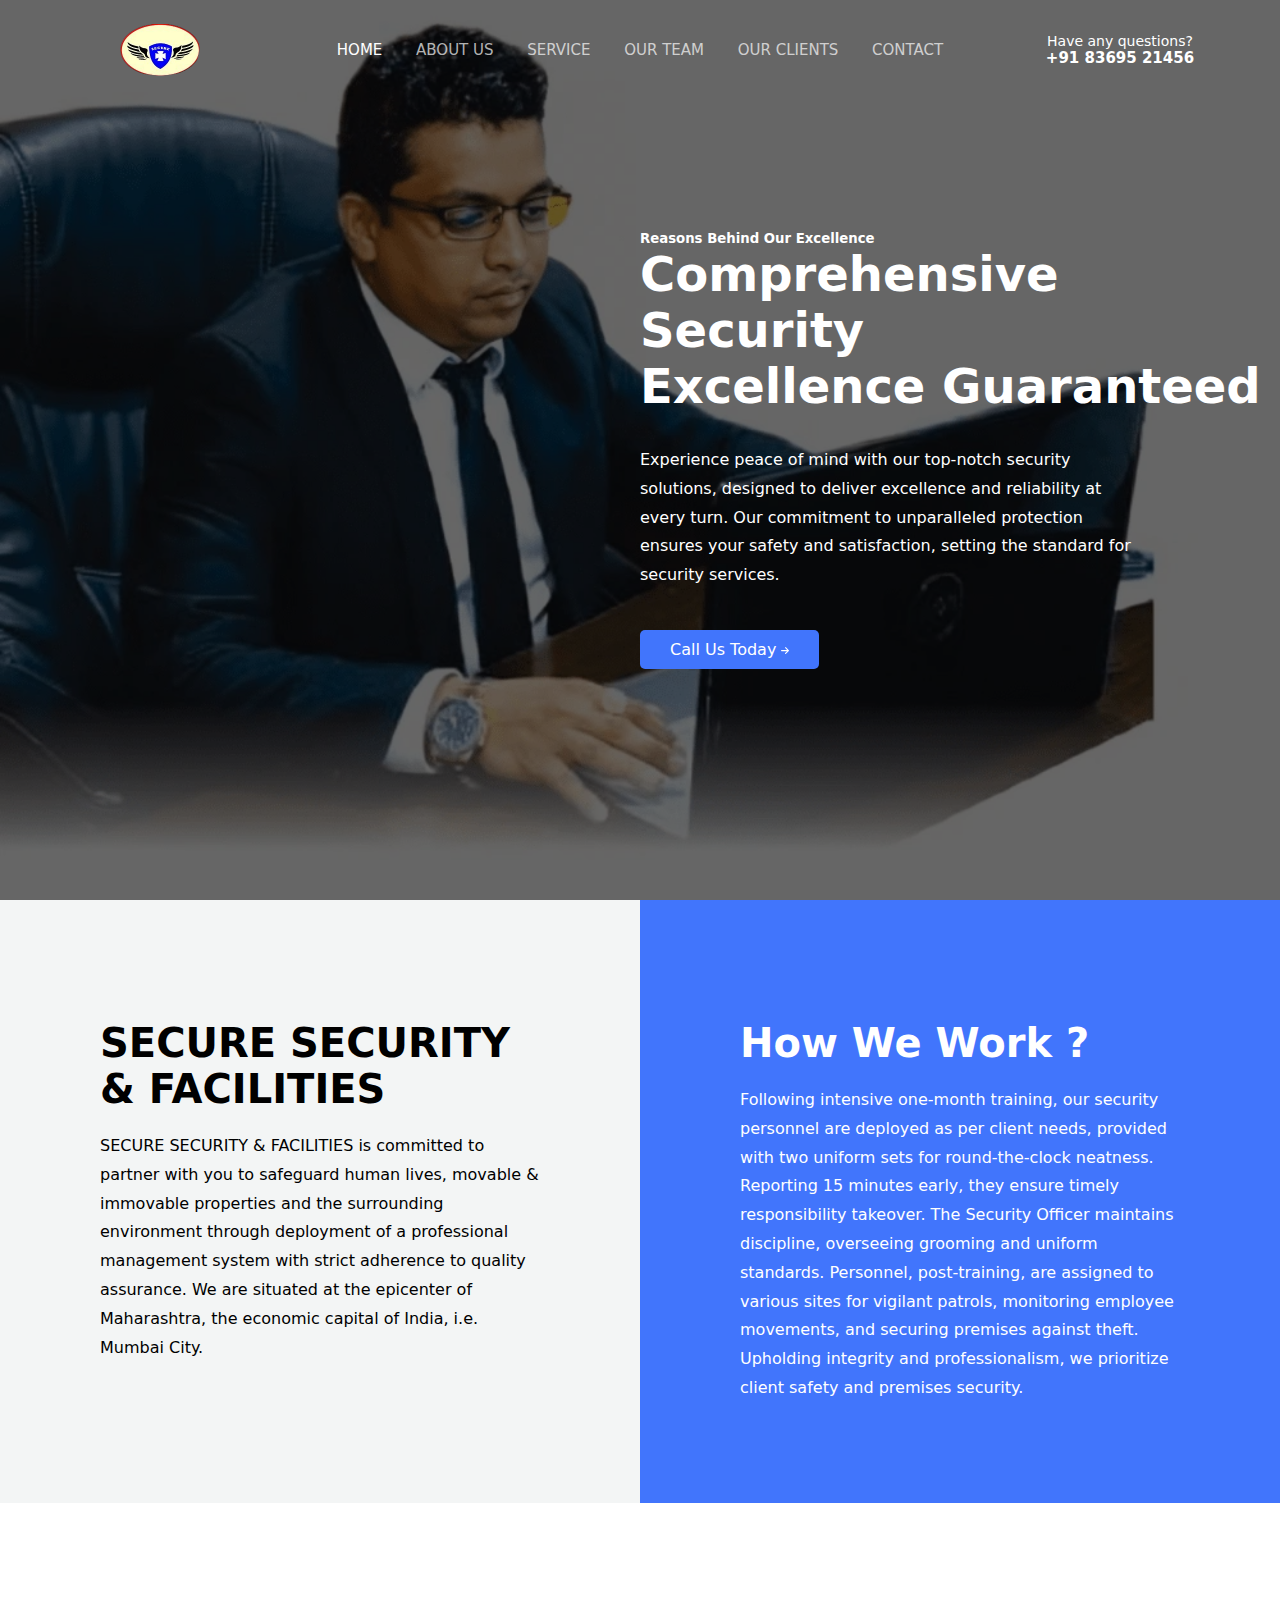
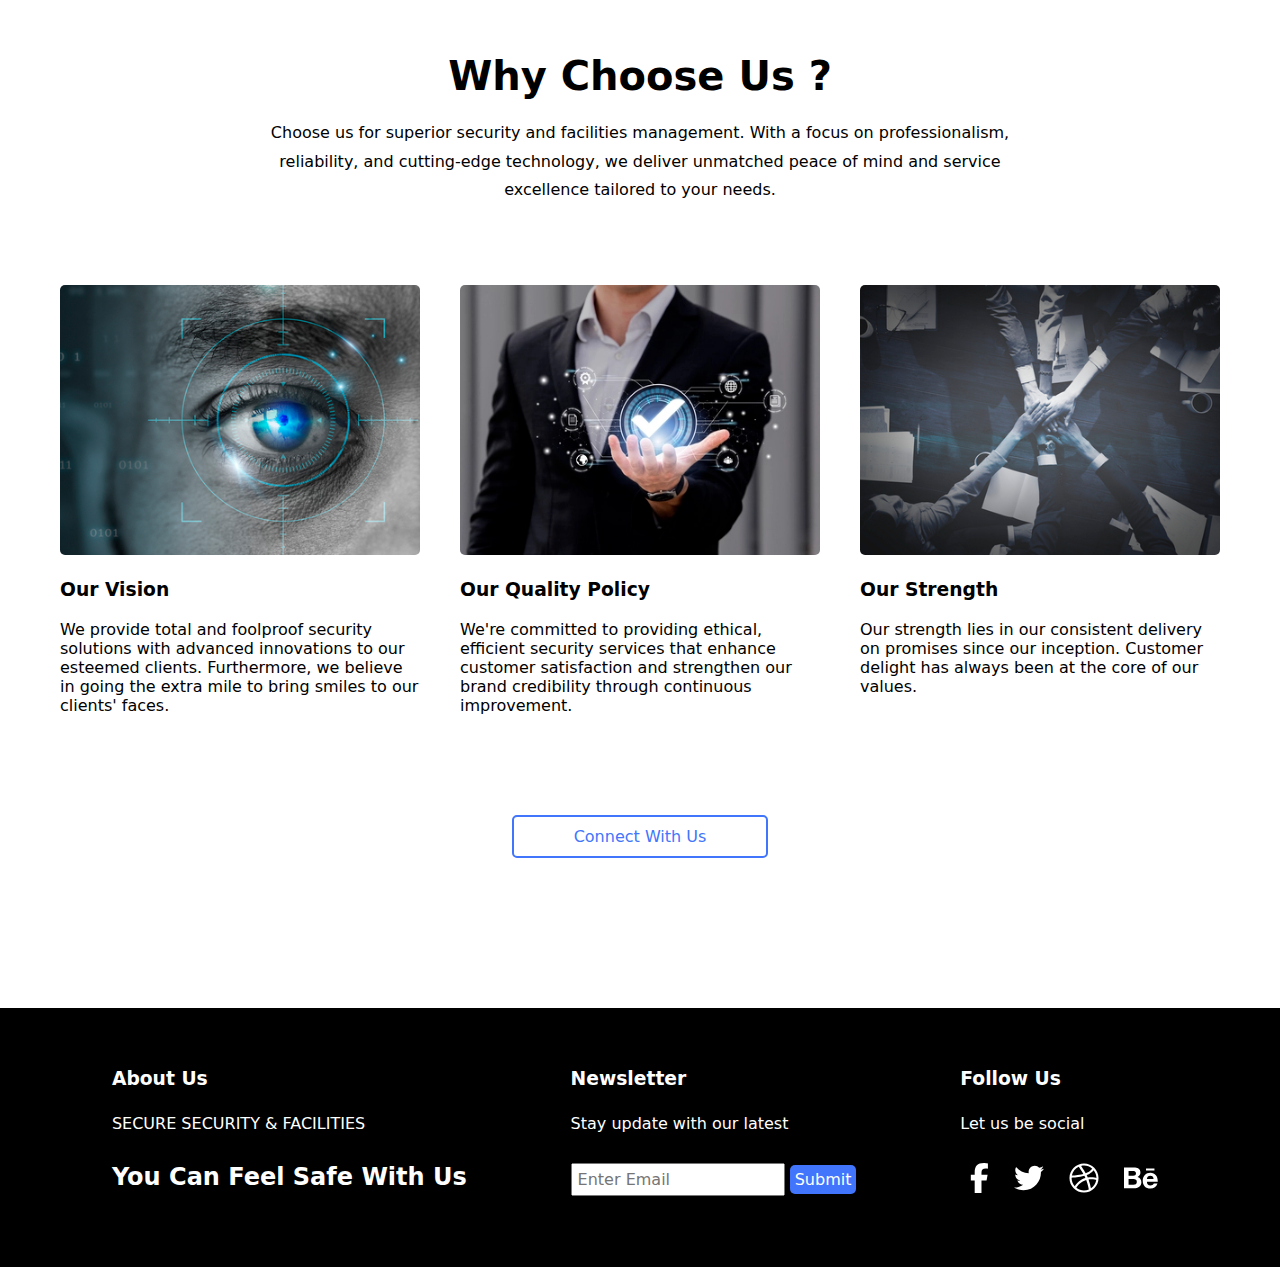
<file: index.html>
<!DOCTYPE html>
<html lang="en">

<head>
    <meta charset="UTF-8">
    <meta name="viewport" content="width=device-width, initial-scale=1.0">
    <title>Secure Security</title>
    <link rel="stylesheet" href="./css/main.css">
    <link rel="shortcut icon" href="./images/logo.png" type="image/x-icon">
</head>

<body>
    <header id="home-hero">
        <div class="dark-bg">

            <div id="navbar" class="mobile-hidden">
                <div>
                    <a class="my-flex" href="#">
                        <img class="logo" src="./images/logo.png" alt="Logo">
                    </a>
                </div>
                <div class="my-flex navigator">
                    <a href="./index.html" class="active">home</a>
                    <a href="./pages/aboutus.html">about us</a>
                    <a href="./pages/service.html">service</a>
                    <a href="./pages/team.html">our team</a>
                    <a href="./pages/clients.html">our clients</a>
                    <a href="./pages/contact.html">contact</a>
                </div>
                <div class="my-flex smblock-1">
                    Have any questions?
                    <a href="tel:8369521456">+91 83695 21456</a>
                </div>
            </div>

            <div class="pc-tab-hidden" id="menu">
                <div class="mob-grid-1">
<div>
<a href="#">
    <img src="./images/logo.png" alt="">
</a>
</div>
<div>
    <svg onclick="showmenu()" xmlns="http://www.w3.org/2000/svg" viewBox="0 0 448 512"><!--!Font Awesome Free 6.5.1 by @fontawesome - https://fontawesome.com License - https://fontawesome.com/license/free Copyright 2024 Fonticons, Inc.--><path d="M0 96C0 78.3 14.3 64 32 64H416c17.7 0 32 14.3 32 32s-14.3 32-32 32H32C14.3 128 0 113.7 0 96zM0 256c0-17.7 14.3-32 32-32H416c17.7 0 32 14.3 32 32s-14.3 32-32 32H32c-17.7 0-32-14.3-32-32zM448 416c0 17.7-14.3 32-32 32H32c-17.7 0-32-14.3-32-32s14.3-32 32-32H416c17.7 0 32 14.3 32 32z"/></svg>
</div>

                </div>
                <div>
<div class="hidden-navbar">
    <a href="./index.html" class="active">home</a>
    <a href="./pages/aboutus.html">about us</a>
    <a href="./pages/service.html">service</a>
    <a href="./pages/team.html">our team</a>
    <a href="./pages/clients.html">our clients</a>
    <a href="./pages/contact.html">contact</a>
                    <div class="my-flex smblock-1">
                        Have any questions?
                        <a href="tel:8369521456">+91 83695 21456</a>
                    </div>
</div>
                </div>
            </div>

            <div class="container-header">
                <div>

                </div>
                <div>
                    <h5>
                        Reasons Behind Our Excellence
                    </h5>
                    <h1>
                        Comprehensive Security<br>Excellence Guaranteed
                    </h1>
                    <p>
                        Experience peace of mind with our top-notch security solutions, designed to deliver excellence
                        and reliability at every turn. Our commitment to unparalleled protection ensures your safety and
                        satisfaction, setting the standard for security services. </p>
                    <a href="tel:8369521456">
                        Call Us Today <svg xmlns="http://www.w3.org/2000/svg"
                            viewBox="0 0 448 512"><!--!Font Awesome Free 6.5.1 by @fontawesome - https://fontawesome.com License - https://fontawesome.com/license/free Copyright 2024 Fonticons, Inc.-->
                            <path
                                d="M438.6 278.6c12.5-12.5 12.5-32.8 0-45.3l-160-160c-12.5-12.5-32.8-12.5-45.3 0s-12.5 32.8 0 45.3L338.8 224 32 224c-17.7 0-32 14.3-32 32s14.3 32 32 32l306.7 0L233.4 393.4c-12.5 12.5-12.5 32.8 0 45.3s32.8 12.5 45.3 0l160-160z" />
                        </svg>
                    </a>
                </div>
            </div>

        </div>
    </header>

    <main>
        <div class="block-2">
            <div class="colored-1">
                <h2>
                    SECURE SECURITY & FACILITIES
                </h2>
                <p>
                    SECURE SECURITY & FACILITIES is committed to partner with you to safeguard human lives, movable &
                    immovable properties and the surrounding environment through deployment of a professional management
                    system with strict adherence to quality assurance. We are situated at the epicenter of Maharashtra,
                    the economic capital of India, i.e. Mumbai City.
                </p>

            </div>
            <div class="colored-2">
                <h2>
                    How We Work ?
                </h2>
                <p>
                    Following intensive one-month training, our security personnel are deployed as per client needs,
                    provided with two uniform sets for round-the-clock neatness. Reporting 15 minutes early, they ensure
                    timely responsibility takeover. The Security Officer maintains discipline, overseeing grooming and
                    uniform standards. Personnel, post-training, are assigned to various sites for vigilant patrols,
                    monitoring employee movements, and securing premises against theft. Upholding integrity and
                    professionalism, we prioritize client safety and premises security.
                </p>
            </div>
        </div>


        <section class="block-3">
            <h2>
                Why Choose Us ?
            </h2>
            <p>
                Choose us for superior security and facilities management. With a focus on professionalism, reliability, and cutting-edge technology, we deliver unmatched peace of mind and service excellence tailored to your needs.
            </p>
            <div class="box-1">
                <div>
                    <img src="./images/home/OUR VISION.webp" alt="">
                    <h3>
                        Our Vision
                    </h3>
                    <p>
                        We provide total and foolproof security solutions with advanced innovations to our esteemed clients. Furthermore, we believe in going the extra mile to bring smiles to our clients' faces.
                    </p>
                </div>
                <div>
                    <img src="./images/home/OUR QUALITY POLICY.webp" alt="">
                    <h3>
                        Our Quality Policy
                    </h3>
                    <p>
                        We're committed to providing ethical, efficient security services that enhance customer satisfaction and strengthen our brand credibility through continuous improvement.
                    </p>
                </div>
                <div>
                    <img src="./images/home/OUR STRENGTH.webp" alt="">
                    <h3>
                        Our Strength
                    </h3>
                    <p>
                        Our strength lies in our consistent delivery on promises since our inception. Customer delight has always been at the core of our values.
                    </p>
                </div>
            </div>
            <a class="pri-btn" href="#">Connect With Us</a>
        </section>
    </main>
    <footer>
        <div class="footer-1">
            <div>
                <h3>
                    About Us
                </h3>
                <p>
                    SECURE SECURITY & FACILITIES
                </p>
                <h2>
                     You Can Feel Safe With Us
                </h2>
                
            </div>
            <div>
                <h3>Newsletter</h3>
                <p>
                    Stay update with our latest
                </p>
                <form action="./php/newsletter.php"  method="post">
                    <input type="text" placeholder="Enter Email" name="email">
                    <button class="yellow-btn">
                        Submit
                    </button>
                </form>
            </div>
            <div>
                <h3>
                    Follow Us
                </h3>
                <p>
                    Let us be social
                </p>
                <div class="link-blocks">
                    <a href="#"><svg xmlns="http://www.w3.org/2000/svg" viewBox="0 0 320 512"><!--!Font Awesome Free 6.5.1 by @fontawesome - https://fontawesome.com License - https://fontawesome.com/license/free Copyright 2024 Fonticons, Inc.--><path d="M80 299.3V512H196V299.3h86.5l18-97.8H196V166.9c0-51.7 20.3-71.5 72.7-71.5c16.3 0 29.4 .4 37 1.2V7.9C291.4 4 256.4 0 236.2 0C129.3 0 80 50.5 80 159.4v42.1H14v97.8H80z"/></svg></a>
                    <a href="#"><svg xmlns="http://www.w3.org/2000/svg" viewBox="0 0 512 512"><!--!Font Awesome Free 6.5.1 by @fontawesome - https://fontawesome.com License - https://fontawesome.com/license/free Copyright 2024 Fonticons, Inc.--><path d="M459.4 151.7c.3 4.5 .3 9.1 .3 13.6 0 138.7-105.6 298.6-298.6 298.6-59.5 0-114.7-17.2-161.1-47.1 8.4 1 16.6 1.3 25.3 1.3 49.1 0 94.2-16.6 130.3-44.8-46.1-1-84.8-31.2-98.1-72.8 6.5 1 13 1.6 19.8 1.6 9.4 0 18.8-1.3 27.6-3.6-48.1-9.7-84.1-52-84.1-103v-1.3c14 7.8 30.2 12.7 47.4 13.3-28.3-18.8-46.8-51-46.8-87.4 0-19.5 5.2-37.4 14.3-53 51.7 63.7 129.3 105.3 216.4 109.8-1.6-7.8-2.6-15.9-2.6-24 0-57.8 46.8-104.9 104.9-104.9 30.2 0 57.5 12.7 76.7 33.1 23.7-4.5 46.5-13.3 66.6-25.3-7.8 24.4-24.4 44.8-46.1 57.8 21.1-2.3 41.6-8.1 60.4-16.2-14.3 20.8-32.2 39.3-52.6 54.3z"/></svg></a>
                    <a href="#"><svg xmlns="http://www.w3.org/2000/svg" viewBox="0 0 512 512"><!--!Font Awesome Free 6.5.1 by @fontawesome - https://fontawesome.com License - https://fontawesome.com/license/free Copyright 2024 Fonticons, Inc.--><path d="M256 8C119.3 8 8 119.3 8 256s111.3 248 248 248 248-111.3 248-248S392.7 8 256 8zm164 114.4c29.5 36 47.4 82 47.8 132-7-1.5-77-15.7-147.5-6.8-5.8-14-11.2-26.4-18.6-41.6 78.3-32 113.8-77.5 118.3-83.5zM396.4 97.9c-3.8 5.4-35.7 48.3-111 76.5-34.7-63.8-73.2-116.2-79-124 67.2-16.2 138 1.3 190.1 47.5zm-230.5-33.3c5.6 7.7 43.4 60.1 78.5 122.5-99.1 26.3-186.4 25.9-195.8 25.8C62.4 147.2 106.7 92.6 165.9 64.6zM44.2 256.3c0-2.2 0-4.3 .1-6.5 9.3 .2 111.9 1.5 217.7-30.1 6.1 11.9 11.9 23.9 17.2 35.9-76.6 21.6-146.2 83.5-180.5 142.3C64.8 360.4 44.2 310.7 44.2 256.3zm81.8 167.1c22.1-45.2 82.2-103.6 167.6-132.8 29.7 77.3 42 142.1 45.2 160.6-68.1 29-150 21.1-212.8-27.9zm248.4 8.5c-2.2-12.9-13.4-74.9-41.2-151 66.4-10.6 124.7 6.8 131.9 9.1-9.4 58.9-43.3 109.8-90.8 142z"/></svg></a>
                    <a href="#"><svg xmlns="http://www.w3.org/2000/svg" viewBox="0 0 576 512"><!--!Font Awesome Free 6.5.1 by @fontawesome - https://fontawesome.com License - https://fontawesome.com/license/free Copyright 2024 Fonticons, Inc.--><path d="M232 237.2c31.8-15.2 48.4-38.2 48.4-74 0-70.6-52.6-87.8-113.3-87.8H0v354.4h171.8c64.4 0 124.9-30.9 124.9-102.9 0-44.5-21.1-77.4-64.7-89.7zM77.9 135.9H151c28.1 0 53.4 7.9 53.4 40.5 0 30.1-19.7 42.2-47.5 42.2h-79v-82.7zm83.3 233.7H77.9V272h84.9c34.3 0 56 14.3 56 50.6 0 35.8-25.9 47-57.6 47zm358.5-240.7H376V94h143.7v34.9zM576 305.2c0-75.9-44.4-139.2-124.9-139.2-78.2 0-131.3 58.8-131.3 135.8 0 79.9 50.3 134.7 131.3 134.7 61.3 0 101-27.6 120.1-86.3H509c-6.7 21.9-34.3 33.5-55.7 33.5-41.3 0-63-24.2-63-65.3h185.1c.3-4.2 .6-8.7 .6-13.2zM390.4 274c2.3-33.7 24.7-54.8 58.5-54.8 35.4 0 53.2 20.8 56.2 54.8H390.4z"/></svg></a>
                </div>
            </div>
        </div>
            </footer>




            <script src="./js/main.js"></script>
</body>

</html>
</file>
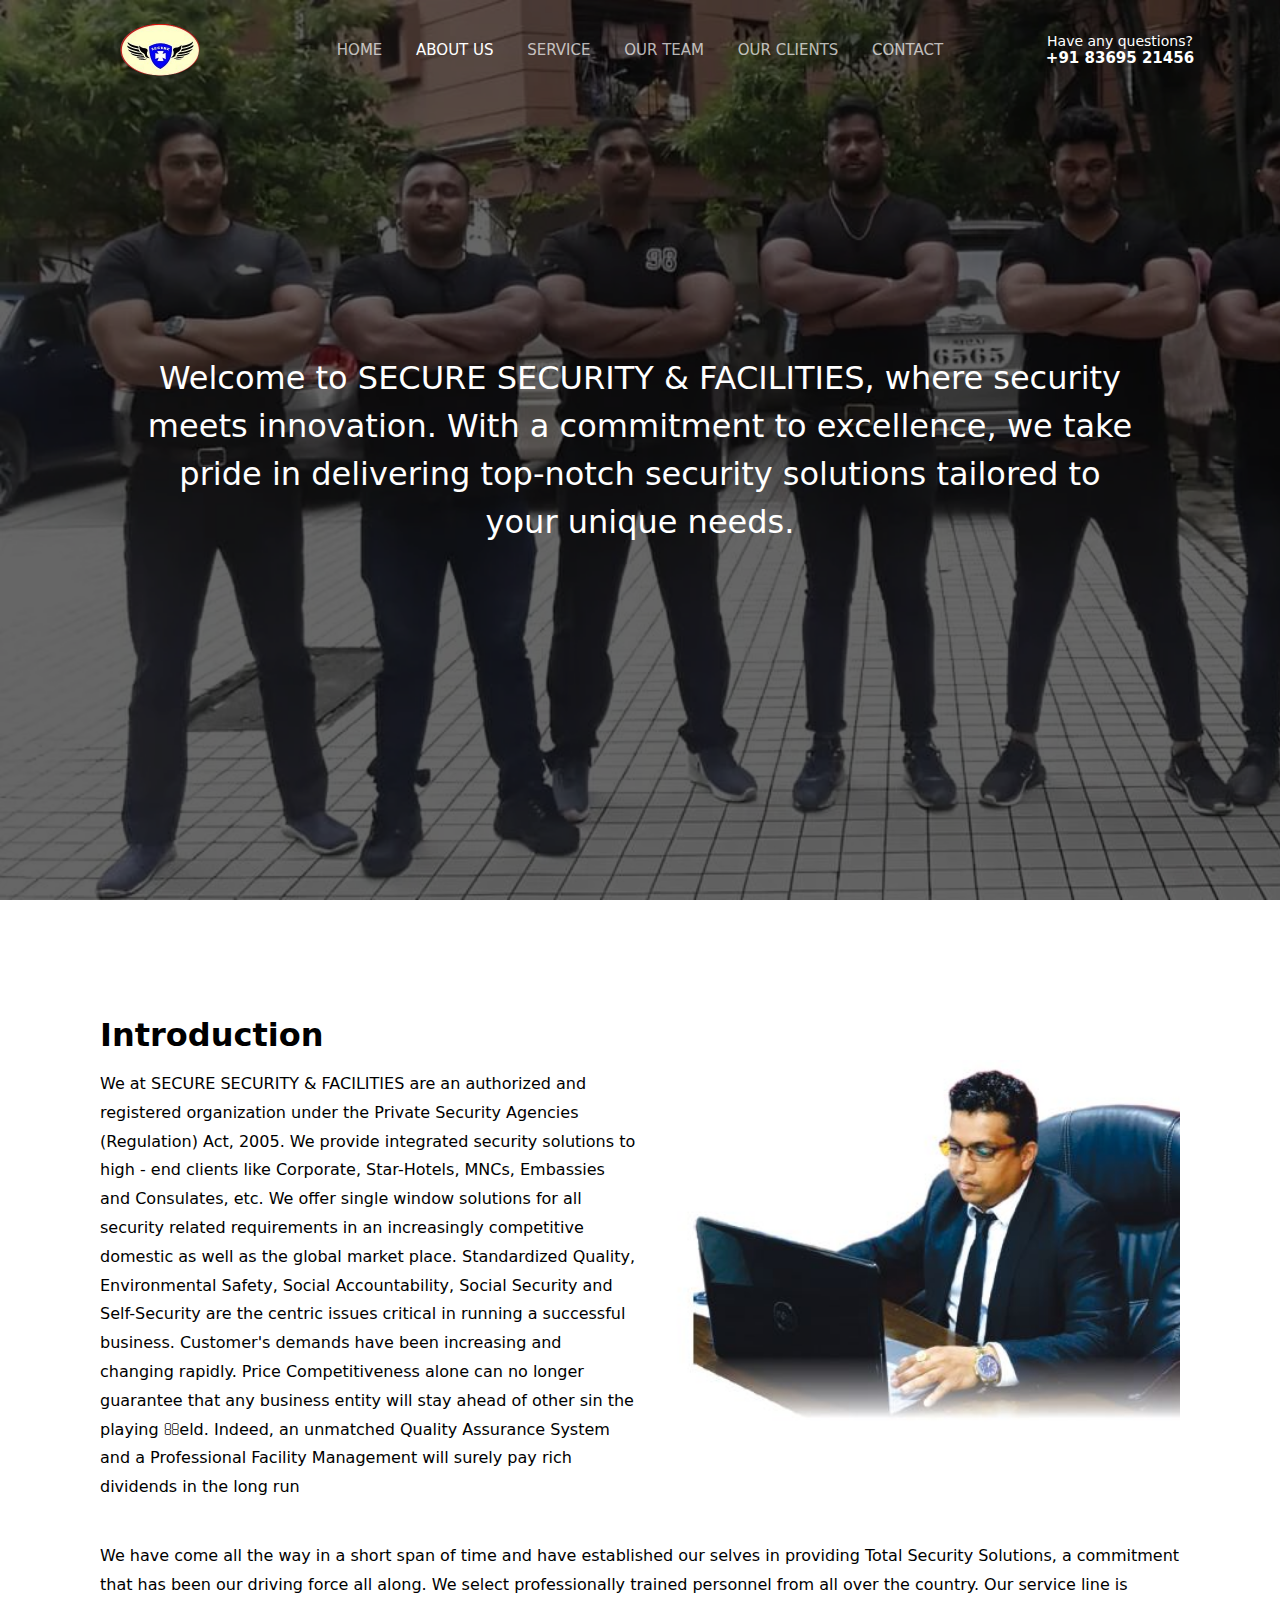
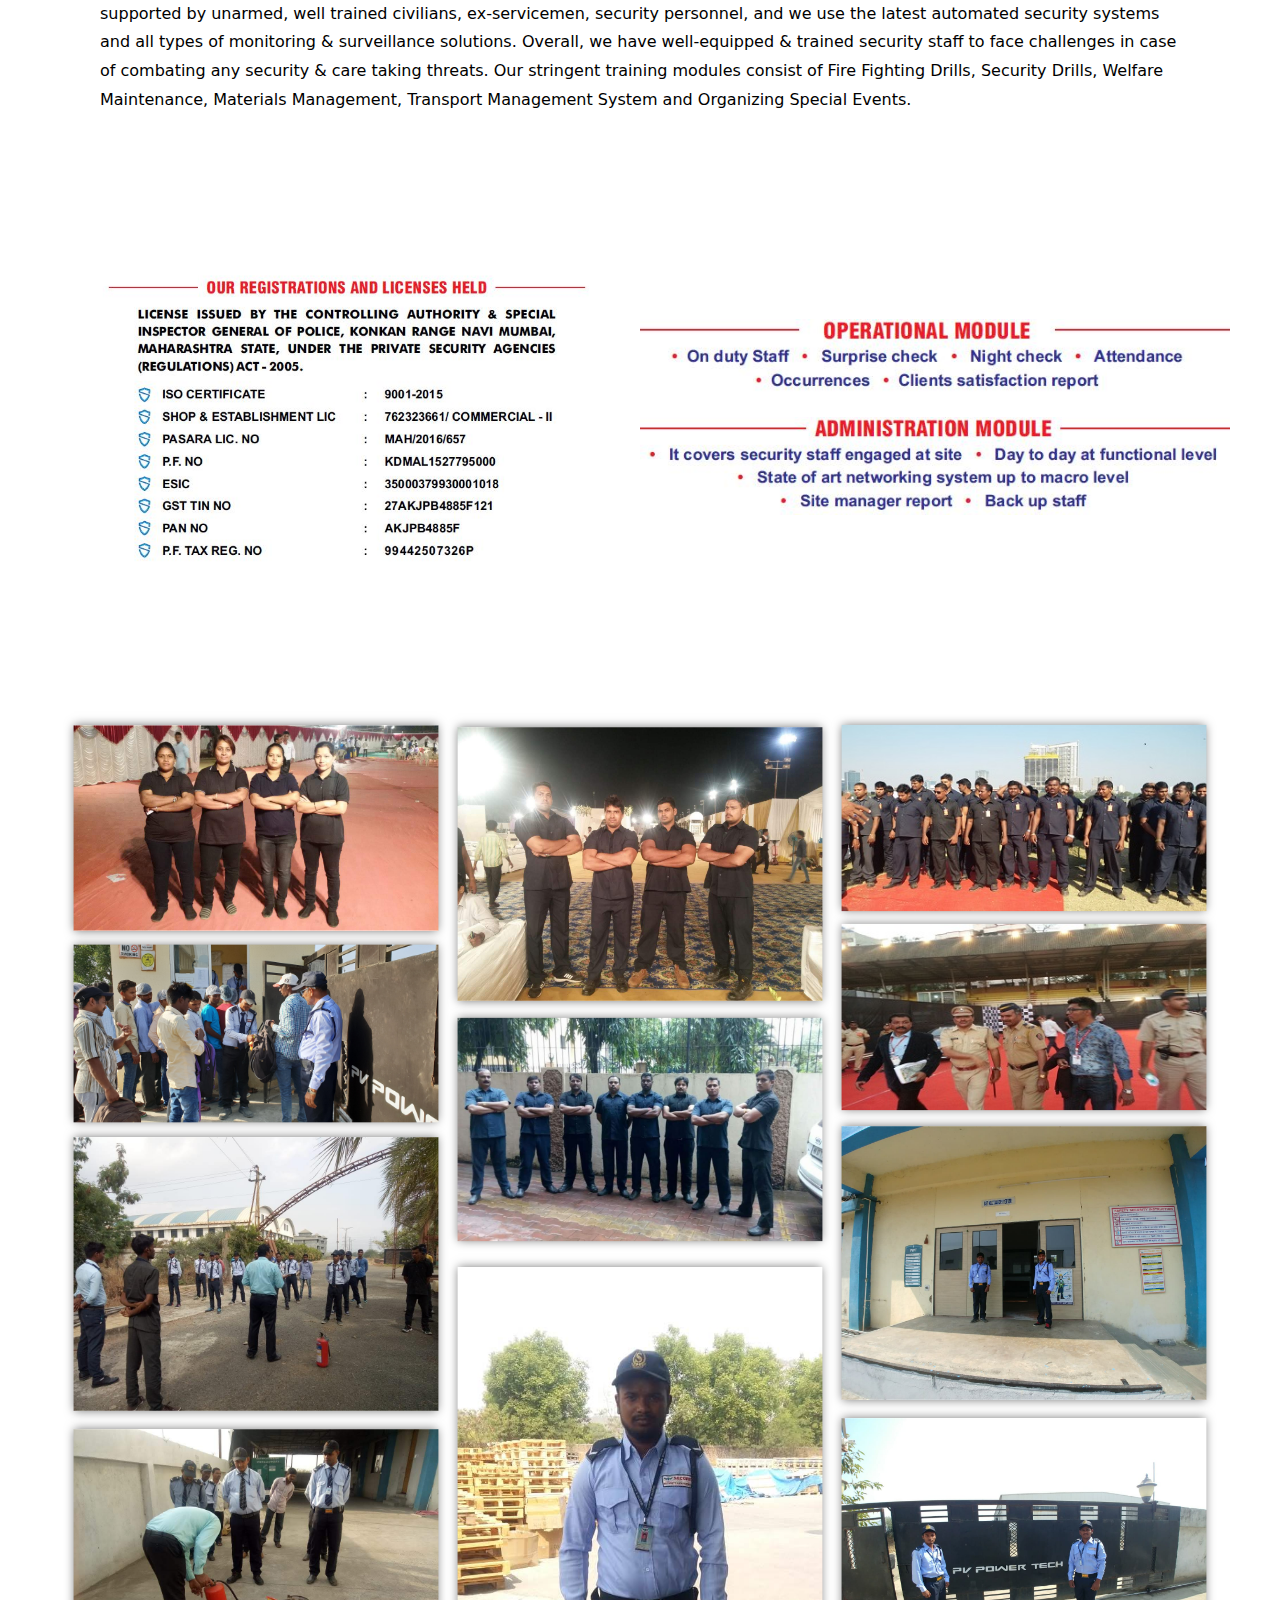
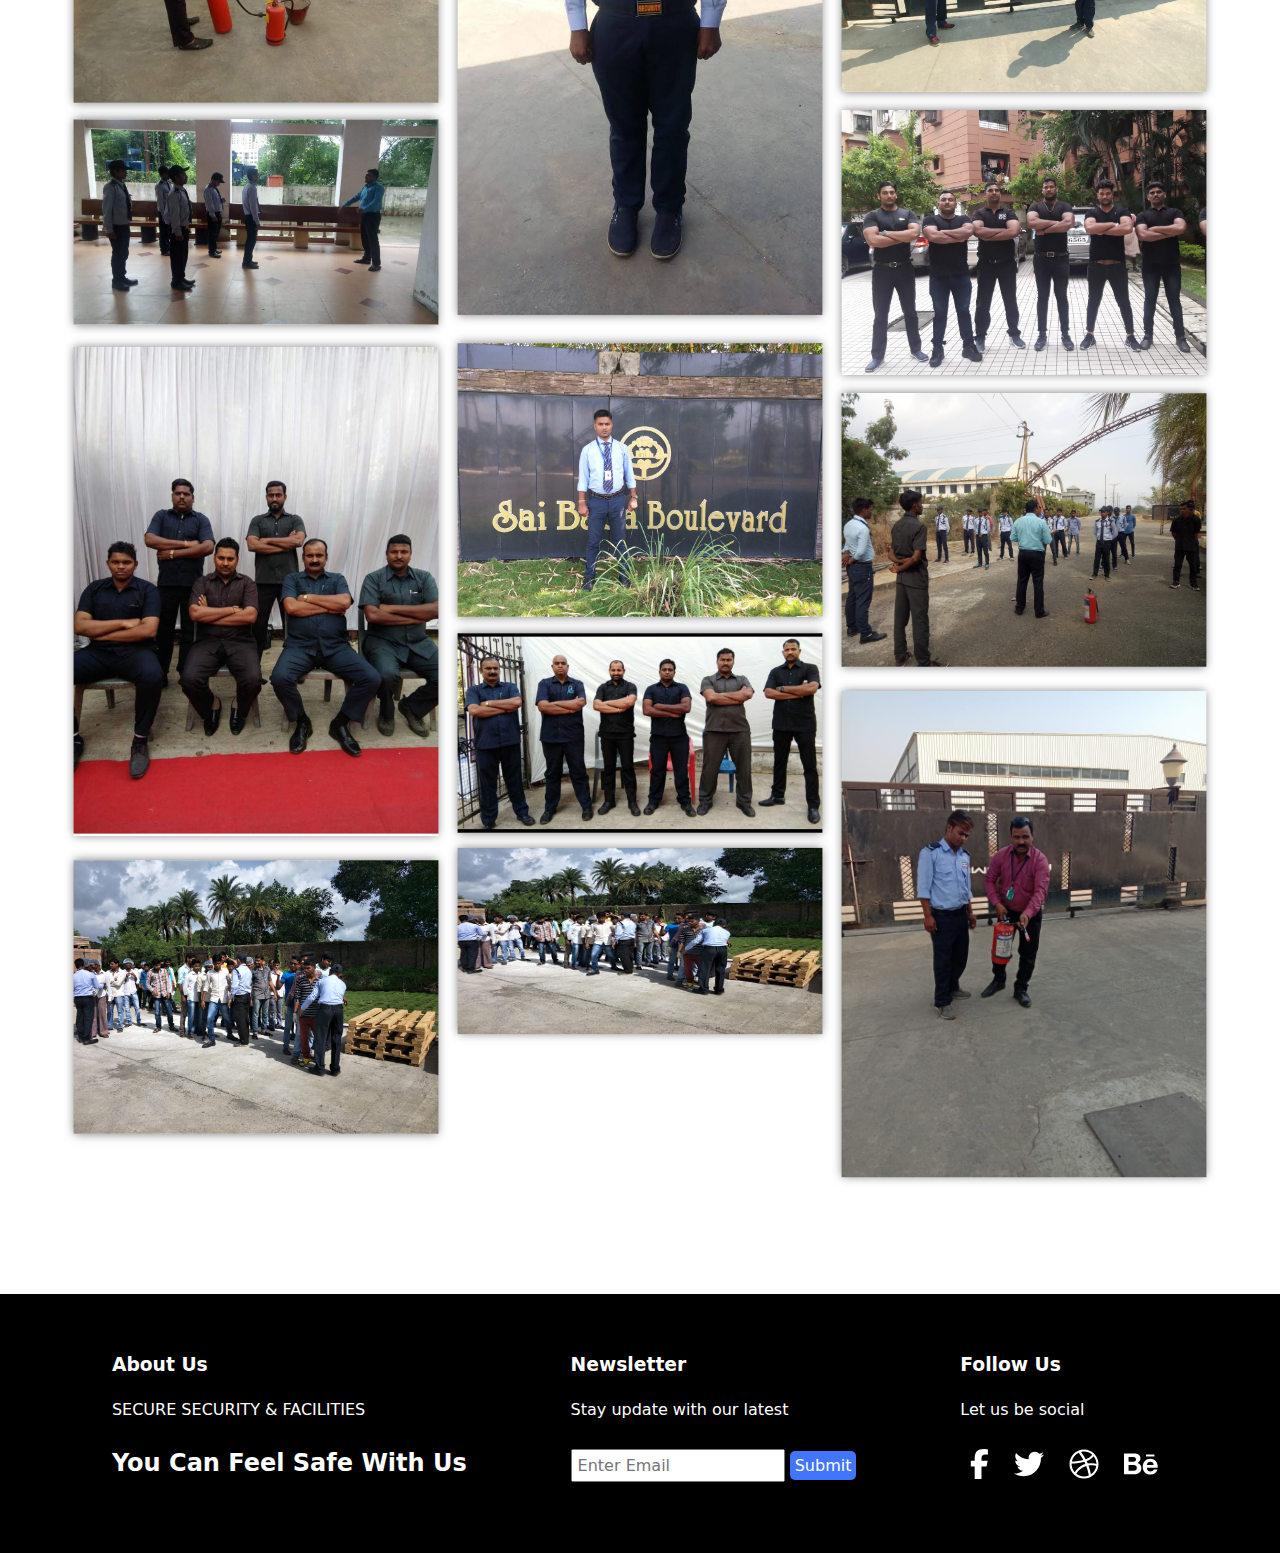
<file: pages/aboutus.html>
<!DOCTYPE html>
<html lang="en">

<head>
    <meta charset="UTF-8">
    <meta name="viewport" content="width=device-width, initial-scale=1.0">
    <title>Secure Security</title>
    <link rel="stylesheet" href="../css/main.css">
    <link rel="shortcut icon" href="../images/logo.png" type="image/x-icon">
</head>

<body>
    <header id="about-hero">
        <div class="dark-bg">

            <div id="navbar" class="mobile-hidden">
                <div>
                    <a class="my-flex" href="../index.html">
                        <img class="logo" src="../images/logo.png" alt="Logo">
                    </a>
                </div>
                <div class="my-flex navigator">
                    <a href="../index.html">home</a>
                    <a href="../pages/aboutus.html" class="active">about us</a>
                    <a href="../pages/service.html">service</a>
                    <a href="../pages/team.html">our team</a>
                    <a href="../pages/clients.html">our clients</a>
                    <a href="../pages/contact.html">contact</a>
                </div>
                <div class="my-flex smblock-1">
                    Have any questions?
                    <a href="tel:8369521456">+91 83695 21456</a>
                </div>
            </div>

            <div class="pc-tab-hidden" id="menu">
                <div class="mob-grid-1">
                    <div>
                        <a href="#">
                            <img src="../images/logo.png" alt="">
                        </a>
                    </div>
                    <div>
                        <svg onclick="showmenu()" xmlns="http://www.w3.org/2000/svg"
                            viewBox="0 0 448 512"><!--!Font Awesome Free 6.5.1 by @fontawesome - https://fontawesome.com License - https://fontawesome.com/license/free Copyright 2024 Fonticons, Inc.-->
                            <path
                                d="M0 96C0 78.3 14.3 64 32 64H416c17.7 0 32 14.3 32 32s-14.3 32-32 32H32C14.3 128 0 113.7 0 96zM0 256c0-17.7 14.3-32 32-32H416c17.7 0 32 14.3 32 32s-14.3 32-32 32H32c-17.7 0-32-14.3-32-32zM448 416c0 17.7-14.3 32-32 32H32c-17.7 0-32-14.3-32-32s14.3-32 32-32H416c17.7 0 32 14.3 32 32z" />
                        </svg>
                    </div>

                </div>
                <div>
                    <div class="hidden-navbar">
                        <a href="../index.html">home</a>
                        <a href="../pages/aboutus.html" class="active">about us</a>
                        <a href="../pages/service.html">service</a>
                        <a href="../pages/team.html">our team</a>
                        <a href="../pages/clients.html">our clients</a>
                        <a href="../pages/contact.html">contact</a>
                        <div class="my-flex smblock-1">
                            Have any questions?
                            <a href="tel:8369521456">+91 83695 21456</a>
                        </div>
                    </div>
                </div>
            </div>

            <div class="container-header">
                <div>

                </div>
                <div>
                    <h2>
                        Welcome to SECURE SECURITY & FACILITIES, where security meets innovation. With a commitment to
                        excellence, we take pride in delivering top-notch security solutions tailored to your unique
                        needs.
                    </h2>
                </div>
            </div>

        </div>
    </header>


    <main>

        <div class="block-about">
            <div>
                <h2>
                    Introduction
                </h2>
                <p>
                    We at SECURE SECURITY & FACILITIES are an authorized and registered organization under the Private
                    Security Agencies (Regulation) Act, 2005. We provide integrated security solutions to high - end
                    clients like Corporate, Star-Hotels, MNCs, Embassies and Consulates, etc. We offer single window
                    solutions for all security related requirements in an increasingly competitive domestic as well as
                    the global market place.
                    Standardized Quality, Environmental Safety, Social Accountability, Social Security and Self-Security
                    are the centric issues critical in running a successful business.
                    Customer's demands have been increasing and changing rapidly. Price Competitiveness alone can no
                    longer guarantee that any business entity will stay ahead of other sin the playing eld. Indeed, an
                    unmatched Quality Assurance System and a Professional Facility Management will surely pay rich
                    dividends in the long run
                </p>
            </div>

            <div>
                <img src="../images/about/director.jpg" alt="">
            </div>
        </div>




        <div class="mega-p">
            <p>
                We have come all the way in a short span of time and have established our selves in providing Total
                Security Solutions, a commitment that has been our driving force all along.
                We select professionally trained personnel from all over the country. Our service line is supported by
                unarmed, well trained civilians, ex-servicemen, security personnel, and we use the latest automated
                security systems and all types of monitoring & surveillance solutions.
                Overall, we have well-equipped & trained security staff to face challenges in case of combating any
                security & care taking threats.
                Our stringent training modules consist of Fire Fighting Drills, Security Drills, Welfare Maintenance,
                Materials Management, Transport Management System and Organizing Special Events.
            </p>

        </div>

        <div class="full-img">
            <img src="../images/about/full-info-about.jpg" alt="">
            <div>

                <img src="../images/about/full-info-2.jpg" alt="">
                <img src="../images/about/full-info-3.jpg" alt="">
            </div>
        </div>



        <div class="gallery">
            <div class="gallery-1">
                <img src="../images/about/gallery/img1.jpg" alt="">
                <img src="../images/about/gallery/img2.jpg" alt="">
                <img src="../images/about/gallery/img3.jpg" alt="">
                <img src="../images/about/gallery/img4.jpg" alt="">
                <img src="../images/about/gallery/img5.jpg" alt="">
                <img src="../images/about/gallery/img6.jpg" alt="">
                <img src="../images/about/gallery/img19.jpeg" alt="">
            </div>
            <div class="gallery-2">
                <img src="../images/about/gallery/img7.jpg" alt="">
                <img src="../images/about/gallery/img8.jpg" alt="">
                <img src="../images/about/gallery/img9.jpg" alt="">
                <img src="../images/about/gallery/img10.jpg" alt="">
                <img src="../images/about/gallery/img11.jpg" alt="">
                <img src="../images/about/gallery/img12.jpg" alt="">
            </div>
            <div class="gallery-3">
                <img src="../images/about/gallery/img13.jpg" alt="">
                <img src="../images/about/gallery/img14.jpg" alt="">
                <img src="../images/about/gallery/img15.jpeg" alt="">
                <img src="../images/about/gallery/img16.jpeg" alt="">
                <img src="../images/about/gallery/img17.jpeg" alt="">
                <img src="../images/about/gallery/img18.jpeg" alt="">
                <img src="../images/about/gallery/img20.jpeg" alt="">
            </div>
        </div>
    </main>


    <footer>
        <div class="footer-1">
            <div>
                <h3>
                    About Us
                </h3>
                <p>
                    SECURE SECURITY & FACILITIES
                </p>
                <h2>
                    You Can Feel Safe With Us
                </h2>

            </div>
            <div>
                <h3>Newsletter</h3>
                <p>
                    Stay update with our latest
                </p>
                <form action="../php/newsletter.php"  method="post">
                    <input type="text" placeholder="Enter Email" name="email">
                    <button class="yellow-btn">
                        Submit
                    </button>
                </form>
            </div>
            <div>
                <h3>
                    Follow Us
                </h3>
                <p>
                    Let us be social
                </p>
                <div class="link-blocks">
                    <a href="#"><svg xmlns="http://www.w3.org/2000/svg"
                            viewBox="0 0 320 512"><!--!Font Awesome Free 6.5.1 by @fontawesome - https://fontawesome.com License - https://fontawesome.com/license/free Copyright 2024 Fonticons, Inc.-->
                            <path
                                d="M80 299.3V512H196V299.3h86.5l18-97.8H196V166.9c0-51.7 20.3-71.5 72.7-71.5c16.3 0 29.4 .4 37 1.2V7.9C291.4 4 256.4 0 236.2 0C129.3 0 80 50.5 80 159.4v42.1H14v97.8H80z" />
                        </svg></a>
                    <a href="#"><svg xmlns="http://www.w3.org/2000/svg"
                            viewBox="0 0 512 512"><!--!Font Awesome Free 6.5.1 by @fontawesome - https://fontawesome.com License - https://fontawesome.com/license/free Copyright 2024 Fonticons, Inc.-->
                            <path
                                d="M459.4 151.7c.3 4.5 .3 9.1 .3 13.6 0 138.7-105.6 298.6-298.6 298.6-59.5 0-114.7-17.2-161.1-47.1 8.4 1 16.6 1.3 25.3 1.3 49.1 0 94.2-16.6 130.3-44.8-46.1-1-84.8-31.2-98.1-72.8 6.5 1 13 1.6 19.8 1.6 9.4 0 18.8-1.3 27.6-3.6-48.1-9.7-84.1-52-84.1-103v-1.3c14 7.8 30.2 12.7 47.4 13.3-28.3-18.8-46.8-51-46.8-87.4 0-19.5 5.2-37.4 14.3-53 51.7 63.7 129.3 105.3 216.4 109.8-1.6-7.8-2.6-15.9-2.6-24 0-57.8 46.8-104.9 104.9-104.9 30.2 0 57.5 12.7 76.7 33.1 23.7-4.5 46.5-13.3 66.6-25.3-7.8 24.4-24.4 44.8-46.1 57.8 21.1-2.3 41.6-8.1 60.4-16.2-14.3 20.8-32.2 39.3-52.6 54.3z" />
                        </svg></a>
                    <a href="#"><svg xmlns="http://www.w3.org/2000/svg"
                            viewBox="0 0 512 512"><!--!Font Awesome Free 6.5.1 by @fontawesome - https://fontawesome.com License - https://fontawesome.com/license/free Copyright 2024 Fonticons, Inc.-->
                            <path
                                d="M256 8C119.3 8 8 119.3 8 256s111.3 248 248 248 248-111.3 248-248S392.7 8 256 8zm164 114.4c29.5 36 47.4 82 47.8 132-7-1.5-77-15.7-147.5-6.8-5.8-14-11.2-26.4-18.6-41.6 78.3-32 113.8-77.5 118.3-83.5zM396.4 97.9c-3.8 5.4-35.7 48.3-111 76.5-34.7-63.8-73.2-116.2-79-124 67.2-16.2 138 1.3 190.1 47.5zm-230.5-33.3c5.6 7.7 43.4 60.1 78.5 122.5-99.1 26.3-186.4 25.9-195.8 25.8C62.4 147.2 106.7 92.6 165.9 64.6zM44.2 256.3c0-2.2 0-4.3 .1-6.5 9.3 .2 111.9 1.5 217.7-30.1 6.1 11.9 11.9 23.9 17.2 35.9-76.6 21.6-146.2 83.5-180.5 142.3C64.8 360.4 44.2 310.7 44.2 256.3zm81.8 167.1c22.1-45.2 82.2-103.6 167.6-132.8 29.7 77.3 42 142.1 45.2 160.6-68.1 29-150 21.1-212.8-27.9zm248.4 8.5c-2.2-12.9-13.4-74.9-41.2-151 66.4-10.6 124.7 6.8 131.9 9.1-9.4 58.9-43.3 109.8-90.8 142z" />
                        </svg></a>
                    <a href="#"><svg xmlns="http://www.w3.org/2000/svg"
                            viewBox="0 0 576 512"><!--!Font Awesome Free 6.5.1 by @fontawesome - https://fontawesome.com License - https://fontawesome.com/license/free Copyright 2024 Fonticons, Inc.-->
                            <path
                                d="M232 237.2c31.8-15.2 48.4-38.2 48.4-74 0-70.6-52.6-87.8-113.3-87.8H0v354.4h171.8c64.4 0 124.9-30.9 124.9-102.9 0-44.5-21.1-77.4-64.7-89.7zM77.9 135.9H151c28.1 0 53.4 7.9 53.4 40.5 0 30.1-19.7 42.2-47.5 42.2h-79v-82.7zm83.3 233.7H77.9V272h84.9c34.3 0 56 14.3 56 50.6 0 35.8-25.9 47-57.6 47zm358.5-240.7H376V94h143.7v34.9zM576 305.2c0-75.9-44.4-139.2-124.9-139.2-78.2 0-131.3 58.8-131.3 135.8 0 79.9 50.3 134.7 131.3 134.7 61.3 0 101-27.6 120.1-86.3H509c-6.7 21.9-34.3 33.5-55.7 33.5-41.3 0-63-24.2-63-65.3h185.1c.3-4.2 .6-8.7 .6-13.2zM390.4 274c2.3-33.7 24.7-54.8 58.5-54.8 35.4 0 53.2 20.8 56.2 54.8H390.4z" />
                        </svg></a>
                </div>
            </div>
        </div>
    </footer>




    <script src="../js/main.js"></script>
</body>

</html>
</file>
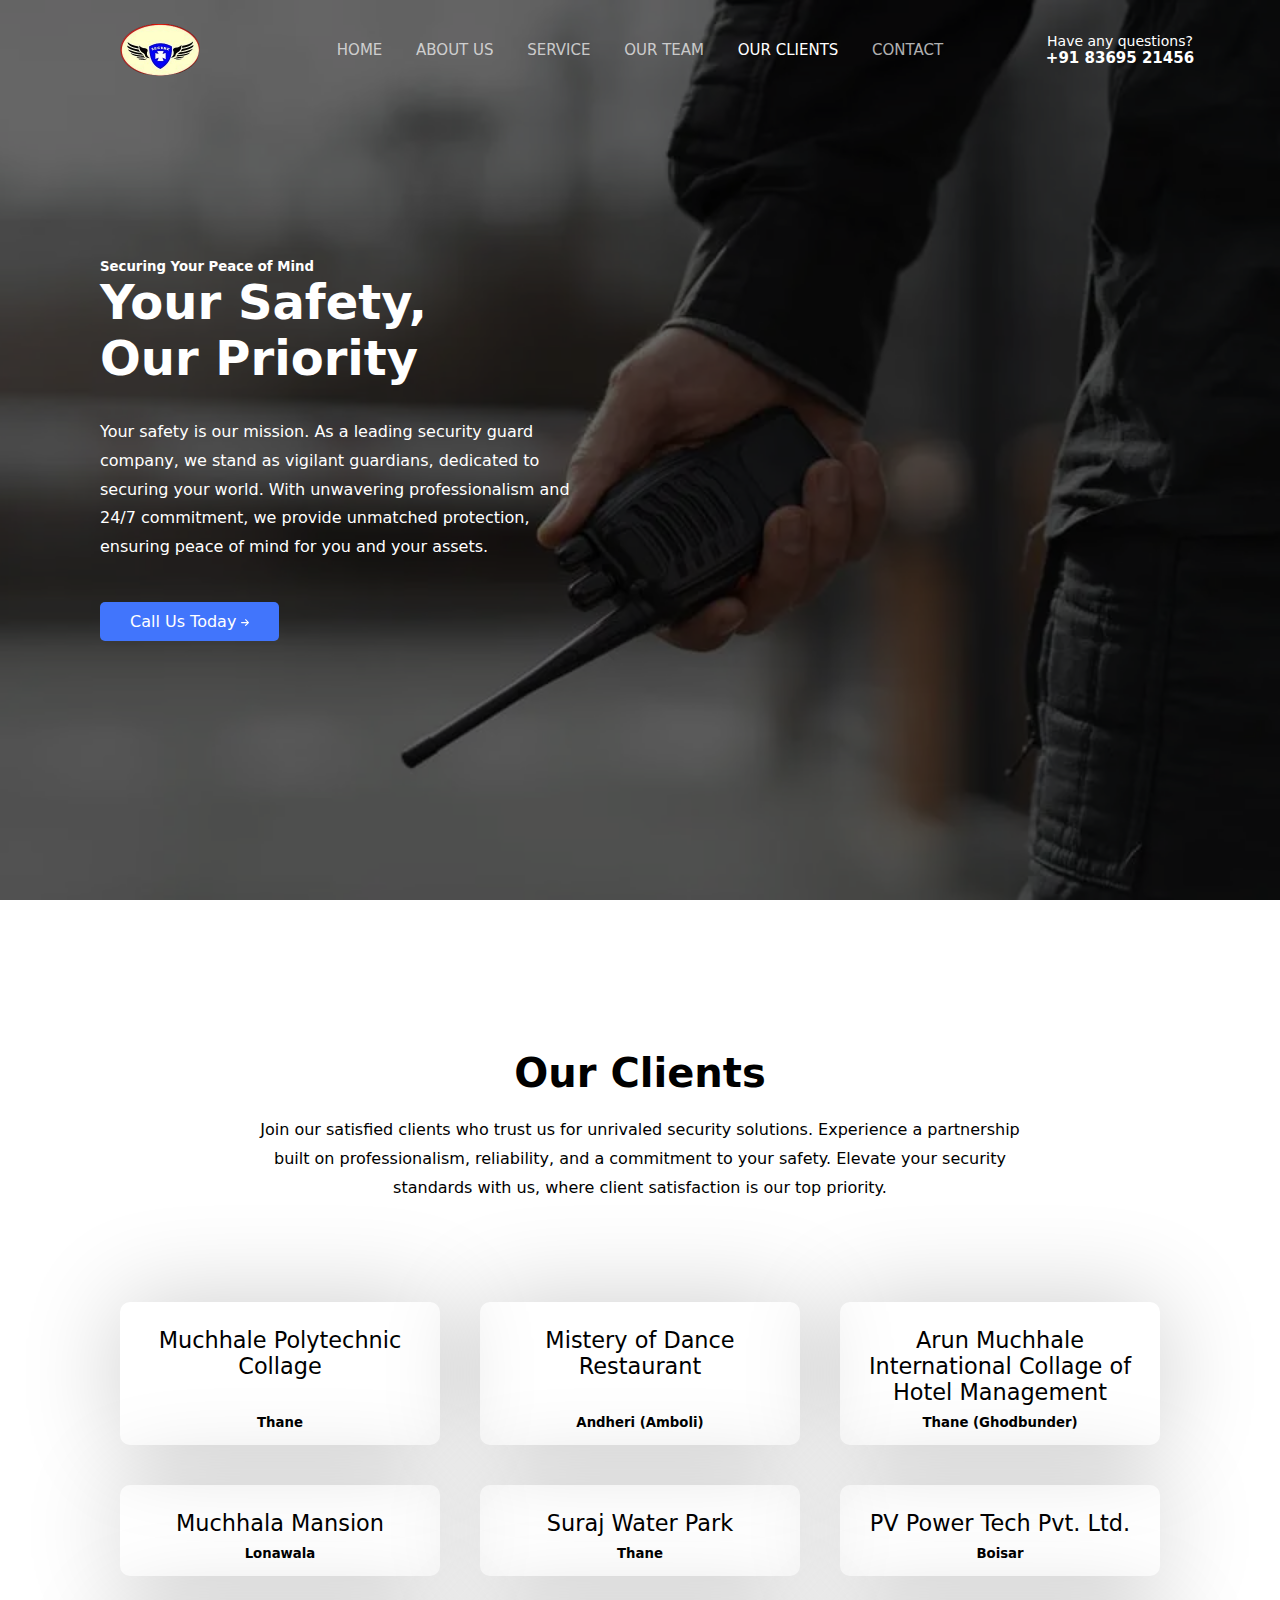
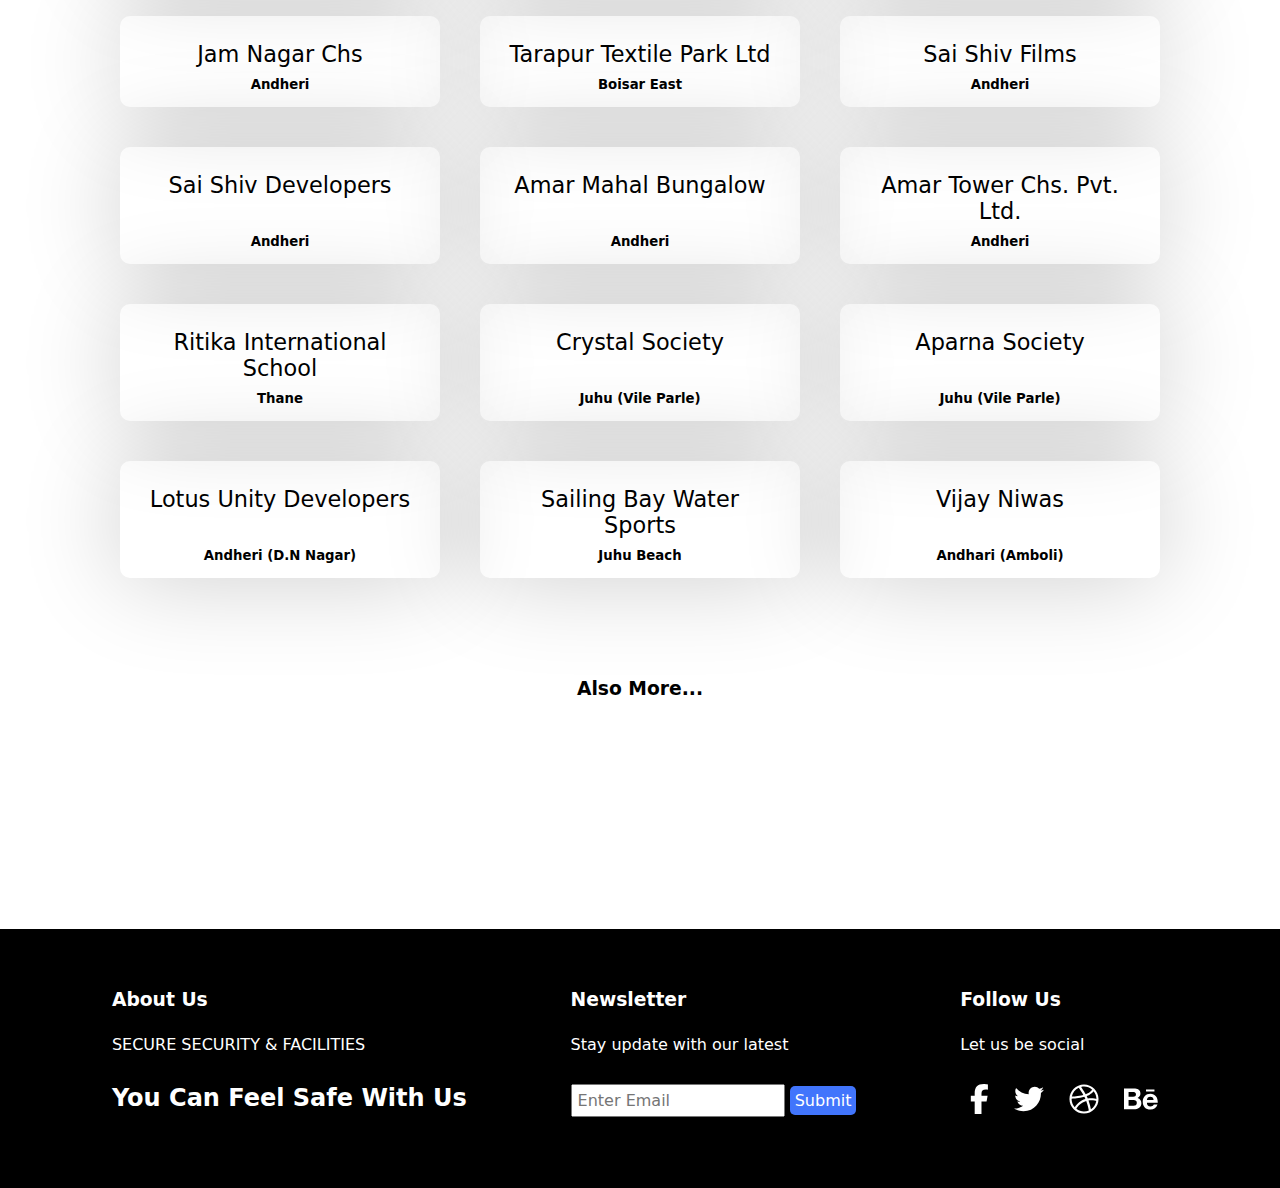
<file: pages/clients.html>
<!DOCTYPE html>
<html lang="en">

<head>
    <meta charset="UTF-8">
    <meta name="viewport" content="width=device-width, initial-scale=1.0">
    <title>Secure Security</title>
    <link rel="stylesheet" href="../css/main.css">
    <link rel="shortcut icon" href="../images/logo.png" type="image/x-icon">
</head>

<body>
    <header id="client-hero-image">
        <div class="dark-bg">

            <div id="navbar" class="mobile-hidden">
                <div>
                    <a class="my-flex" href="../index.html">
                        <img class="logo" src="../images/logo.png" alt="Logo">
                    </a>
                </div>
                <div class="my-flex navigator">
                    <a href="../index.html">home</a>
                    <a href="../pages/aboutus.html">about us</a>
                    <a href="../pages/service.html">service</a>
                    <a href="../pages/team.html">our team</a>
                    <a href="../pages/clients.html" class="active">our clients</a>
                    <a href="../pages/contact.html">contact</a>
                </div>
                <div class="my-flex smblock-1">
                    Have any questions?
                    <a href="tel:8369521456">+91 83695 21456</a>
                </div>
            </div>

            <div class="pc-tab-hidden" id="menu">
                <div class="mob-grid-1">
                    <div>
                        <a href="#">
                            <img src="../images/logo.png" alt="">
                        </a>
                    </div>
                    <div>
                        <svg onclick="showmenu()" xmlns="http://www.w3.org/2000/svg"
                            viewBox="0 0 448 512"><!--!Font Awesome Free 6.5.1 by @fontawesome - https://fontawesome.com License - https://fontawesome.com/license/free Copyright 2024 Fonticons, Inc.-->
                            <path
                                d="M0 96C0 78.3 14.3 64 32 64H416c17.7 0 32 14.3 32 32s-14.3 32-32 32H32C14.3 128 0 113.7 0 96zM0 256c0-17.7 14.3-32 32-32H416c17.7 0 32 14.3 32 32s-14.3 32-32 32H32c-17.7 0-32-14.3-32-32zM448 416c0 17.7-14.3 32-32 32H32c-17.7 0-32-14.3-32-32s14.3-32 32-32H416c17.7 0 32 14.3 32 32z" />
                        </svg>
                    </div>

                </div>
                <div>
                    <div class="hidden-navbar">
                        <a href="../index.html">home</a>
                        <a href="../pages/aboutus.html">about us</a>
                        <a href="../pages/service.html">service</a>
                        <a href="../pages/team.html">our team</a>
                        <a href="../pages/clients.html" class="active">our clients</a>
                        <a href="../pages/contact.html">contact</a>
                        <div class="my-flex smblock-1">
                            Have any questions?
                            <a href="tel:8369521456">+91 83695 21456</a>
                        </div>
                    </div>
                </div>
            </div>

            <div class="container-header">
                <div>
                    <h5>
                        Securing Your Peace of Mind
                    </h5>
                    <h1>
                        Your Safety,<br>Our Priority
                    </h1>
                    <p>
                        Your safety is our mission. As a leading security guard company, we stand as vigilant guardians,
                        dedicated to securing your world. With unwavering professionalism and 24/7 commitment, we
                        provide unmatched protection, ensuring peace of mind for you and your assets.
                    </p>
                    <a href="tel:8369521456">
                        Call Us Today <svg xmlns="http://www.w3.org/2000/svg"
                            viewBox="0 0 448 512"><!--!Font Awesome Free 6.5.1 by @fontawesome - https://fontawesome.com License - https://fontawesome.com/license/free Copyright 2024 Fonticons, Inc.-->
                            <path
                                d="M438.6 278.6c12.5-12.5 12.5-32.8 0-45.3l-160-160c-12.5-12.5-32.8-12.5-45.3 0s-12.5 32.8 0 45.3L338.8 224 32 224c-17.7 0-32 14.3-32 32s14.3 32 32 32l306.7 0L233.4 393.4c-12.5 12.5-12.5 32.8 0 45.3s32.8 12.5 45.3 0l160-160z" />
                        </svg>
                    </a>
                </div>
                <div>

                </div>
            </div>

        </div>
    </header>


    <main>
        <section class="block-3">
            <h2>
                Our Clients
            </h2>
            <p>
                Join our satisfied clients who trust us for unrivaled security solutions. Experience a partnership built
                on professionalism, reliability, and a commitment to your safety. Elevate your security standards with
                us, where client satisfaction is our top priority.
            </p>

            <div class="grid-box-3">

                <div class="client-box">
                    <h3>
                        Muchhale Polytechnic Collage
                    </h3>
                    <h5>
                        Thane
                    </h5>
                </div>
                <div class="client-box">
                    <h3>
                        Mistery of Dance Restaurant
                    </h3>
                    <h5>
                        Andheri (Amboli)
                    </h5>
                </div>
                <div class="client-box">
                    <h3>
                        Arun Muchhale International Collage of Hotel Management
                    </h3>
                    <h5>
                        Thane (Ghodbunder)
                    </h5>
                </div>
                <div class="client-box">
                    <h3>
                        Muchhala Mansion
                    </h3>
                    <h5>
                        Lonawala
                    </h5>
                </div>
                <div class="client-box">
                    <h3>
                        Suraj Water Park
                    </h3>
                    <h5>
                        Thane
                    </h5>
                </div>
                <div class="client-box">
                    <h3>
                        PV Power Tech Pvt. Ltd.
                    </h3>
                    <h5>
                        Boisar
                    </h5>
                </div>
                <div class="client-box">
                    <h3>
                        Jam Nagar Chs
                    </h3>
                    <h5>
                        Andheri
                    </h5>
                </div>
                <div class="client-box">
                    <h3>
                        Tarapur Textile Park Ltd
                    </h3>
                    <h5>
                        Boisar East
                    </h5>
                </div>
                <div class="client-box">
                    <h3>
                        Sai Shiv Films
                    </h3>
                    <h5>
                        Andheri
                    </h5>
                </div>
                <div class="client-box">
                    <h3>
                        Sai Shiv Developers
                    </h3>
                    <h5>
                        Andheri
                    </h5>
                </div>
                <div class="client-box">
                    <h3>
                        Amar Mahal Bungalow
                    </h3>
                    <h5>
                        Andheri
                    </h5>
                </div>
                <div class="client-box">
                    <h3>
                        Amar Tower Chs. Pvt. Ltd.
                    </h3>
                    <h5>
                        Andheri
                    </h5>
                </div>
                <div class="client-box">
                    <h3>
                        Ritika International School
                    </h3>
                    <h5>
                        Thane
                    </h5>
                </div>
               
                <div class="client-box">
                    <h3>
                        Crystal Society
                    </h3>
                    <h5>
                        Juhu (Vile Parle)
                    </h5>
                </div>
                <div class="client-box">
                    <h3>
                        Aparna Society
                    </h3>
                    <h5>
                        Juhu (Vile Parle)
                    </h5>
                </div>
                <div class="client-box">
                    <h3>
                        Lotus Unity Developers
                    </h3>
                    <h5>
                        Andheri (D.N Nagar)
                    </h5>
                </div>
                <div class="client-box">
                    <h3>
                        Sailing Bay Water Sports
                    </h3>
                    <h5>
                        Juhu Beach
                    </h5>
                </div>
                <div class="client-box">
                    <h3>
                        Vijay Niwas
                    </h3>
                    <h5>
                        Andhari (Amboli)
                    </h5>
                </div>
            </div>

<h3 class="end-clients">
       Also More...
</h3>

        </section>
    </main>

    <footer>
        <div class="footer-1">
            <div>
                <h3>
                    About Us
                </h3>
                <p>
                    SECURE SECURITY & FACILITIES
                </p>
                <h2>
                    You Can Feel Safe With Us
                </h2>

            </div>
            <div>
                <h3>Newsletter</h3>
                <p>
                    Stay update with our latest
                </p>
                <form action="../php/newsletter.php"  method="post">
                    <input type="text" placeholder="Enter Email" name="email">
                    <button class="yellow-btn">
                        Submit
                    </button>
                </form>
            </div>
            <div>
                <h3>
                    Follow Us
                </h3>
                <p>
                    Let us be social
                </p>
                <div class="link-blocks">
                    <a href="#"><svg xmlns="http://www.w3.org/2000/svg"
                            viewBox="0 0 320 512"><!--!Font Awesome Free 6.5.1 by @fontawesome - https://fontawesome.com License - https://fontawesome.com/license/free Copyright 2024 Fonticons, Inc.-->
                            <path
                                d="M80 299.3V512H196V299.3h86.5l18-97.8H196V166.9c0-51.7 20.3-71.5 72.7-71.5c16.3 0 29.4 .4 37 1.2V7.9C291.4 4 256.4 0 236.2 0C129.3 0 80 50.5 80 159.4v42.1H14v97.8H80z" />
                        </svg></a>
                    <a href="#"><svg xmlns="http://www.w3.org/2000/svg"
                            viewBox="0 0 512 512"><!--!Font Awesome Free 6.5.1 by @fontawesome - https://fontawesome.com License - https://fontawesome.com/license/free Copyright 2024 Fonticons, Inc.-->
                            <path
                                d="M459.4 151.7c.3 4.5 .3 9.1 .3 13.6 0 138.7-105.6 298.6-298.6 298.6-59.5 0-114.7-17.2-161.1-47.1 8.4 1 16.6 1.3 25.3 1.3 49.1 0 94.2-16.6 130.3-44.8-46.1-1-84.8-31.2-98.1-72.8 6.5 1 13 1.6 19.8 1.6 9.4 0 18.8-1.3 27.6-3.6-48.1-9.7-84.1-52-84.1-103v-1.3c14 7.8 30.2 12.7 47.4 13.3-28.3-18.8-46.8-51-46.8-87.4 0-19.5 5.2-37.4 14.3-53 51.7 63.7 129.3 105.3 216.4 109.8-1.6-7.8-2.6-15.9-2.6-24 0-57.8 46.8-104.9 104.9-104.9 30.2 0 57.5 12.7 76.7 33.1 23.7-4.5 46.5-13.3 66.6-25.3-7.8 24.4-24.4 44.8-46.1 57.8 21.1-2.3 41.6-8.1 60.4-16.2-14.3 20.8-32.2 39.3-52.6 54.3z" />
                        </svg></a>
                    <a href="#"><svg xmlns="http://www.w3.org/2000/svg"
                            viewBox="0 0 512 512"><!--!Font Awesome Free 6.5.1 by @fontawesome - https://fontawesome.com License - https://fontawesome.com/license/free Copyright 2024 Fonticons, Inc.-->
                            <path
                                d="M256 8C119.3 8 8 119.3 8 256s111.3 248 248 248 248-111.3 248-248S392.7 8 256 8zm164 114.4c29.5 36 47.4 82 47.8 132-7-1.5-77-15.7-147.5-6.8-5.8-14-11.2-26.4-18.6-41.6 78.3-32 113.8-77.5 118.3-83.5zM396.4 97.9c-3.8 5.4-35.7 48.3-111 76.5-34.7-63.8-73.2-116.2-79-124 67.2-16.2 138 1.3 190.1 47.5zm-230.5-33.3c5.6 7.7 43.4 60.1 78.5 122.5-99.1 26.3-186.4 25.9-195.8 25.8C62.4 147.2 106.7 92.6 165.9 64.6zM44.2 256.3c0-2.2 0-4.3 .1-6.5 9.3 .2 111.9 1.5 217.7-30.1 6.1 11.9 11.9 23.9 17.2 35.9-76.6 21.6-146.2 83.5-180.5 142.3C64.8 360.4 44.2 310.7 44.2 256.3zm81.8 167.1c22.1-45.2 82.2-103.6 167.6-132.8 29.7 77.3 42 142.1 45.2 160.6-68.1 29-150 21.1-212.8-27.9zm248.4 8.5c-2.2-12.9-13.4-74.9-41.2-151 66.4-10.6 124.7 6.8 131.9 9.1-9.4 58.9-43.3 109.8-90.8 142z" />
                        </svg></a>
                    <a href="#"><svg xmlns="http://www.w3.org/2000/svg"
                            viewBox="0 0 576 512"><!--!Font Awesome Free 6.5.1 by @fontawesome - https://fontawesome.com License - https://fontawesome.com/license/free Copyright 2024 Fonticons, Inc.-->
                            <path
                                d="M232 237.2c31.8-15.2 48.4-38.2 48.4-74 0-70.6-52.6-87.8-113.3-87.8H0v354.4h171.8c64.4 0 124.9-30.9 124.9-102.9 0-44.5-21.1-77.4-64.7-89.7zM77.9 135.9H151c28.1 0 53.4 7.9 53.4 40.5 0 30.1-19.7 42.2-47.5 42.2h-79v-82.7zm83.3 233.7H77.9V272h84.9c34.3 0 56 14.3 56 50.6 0 35.8-25.9 47-57.6 47zm358.5-240.7H376V94h143.7v34.9zM576 305.2c0-75.9-44.4-139.2-124.9-139.2-78.2 0-131.3 58.8-131.3 135.8 0 79.9 50.3 134.7 131.3 134.7 61.3 0 101-27.6 120.1-86.3H509c-6.7 21.9-34.3 33.5-55.7 33.5-41.3 0-63-24.2-63-65.3h185.1c.3-4.2 .6-8.7 .6-13.2zM390.4 274c2.3-33.7 24.7-54.8 58.5-54.8 35.4 0 53.2 20.8 56.2 54.8H390.4z" />
                        </svg></a>
                </div>
            </div>
        </div>
    </footer>




    <script src="../js/main.js"></script>
</body>

</html>
</file>
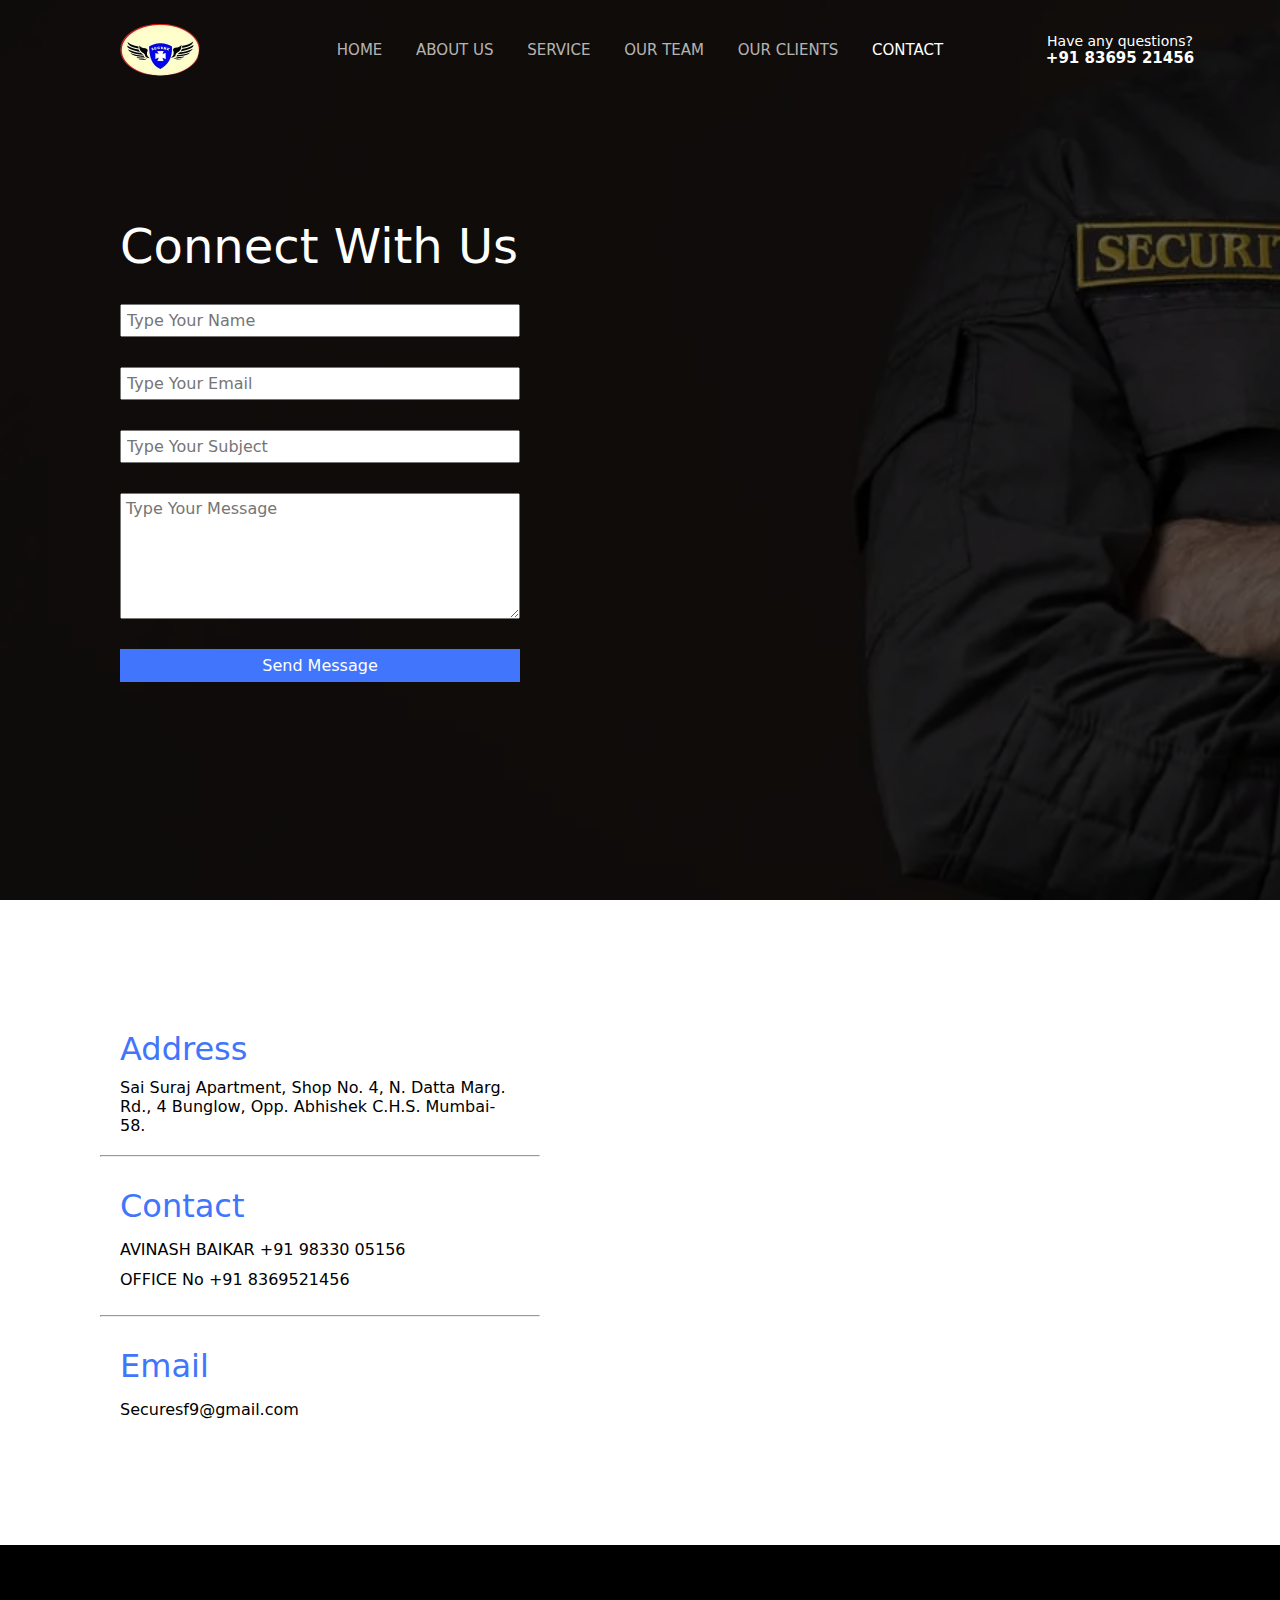
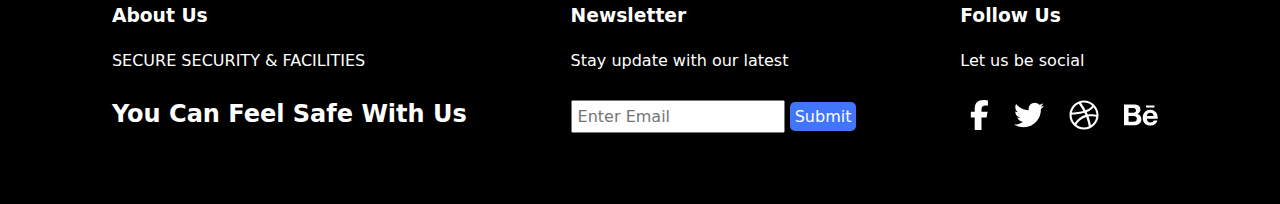
<file: pages/contact.html>
<!DOCTYPE html>
<html lang="en">

<head>
    <meta charset="UTF-8">
    <meta name="viewport" content="width=device-width, initial-scale=1.0">
    <title>Secure Security - Contact</title>
    <link rel="stylesheet" href="../css/main.css">
    <link rel="shortcut icon" href="../images/logo.png" type="image/x-icon">
</head>

<body>
    <header id="contact-hero">
        <div class="dark-bg">

            <div id="navbar" class="mobile-hidden">
                <div>
                    <a class="my-flex" href="../index.html">
                        <img class="logo" src="../images/logo.png" alt="Logo">
                    </a>
                </div>
                <div class="my-flex navigator">
                    <a href="../index.html">home</a>
                    <a href="../pages/aboutus.html">about us</a>
                    <a href="../pages/service.html">service</a>
                    <a href="../pages/team.html">our team</a>
                    <a href="../pages/clients.html">our clients</a>
                    <a href="../pages/contact.html" class="active">contact</a>
                </div>
                <div class="my-flex smblock-1">
                    Have any questions?
                    <a href="tel:8369521456">+91 83695 21456</a>
                </div>
            </div>

            <div class="pc-tab-hidden" id="menu">
                <div class="mob-grid-1">
                    <div>
                        <a href="#">
                            <img src="../images/logo.png" alt="">
                        </a>
                    </div>
                    <div>
                        <svg onclick="showmenu()" xmlns="http://www.w3.org/2000/svg"
                            viewBox="0 0 448 512"><!--!Font Awesome Free 6.5.1 by @fontawesome - https://fontawesome.com License - https://fontawesome.com/license/free Copyright 2024 Fonticons, Inc.-->
                            <path
                                d="M0 96C0 78.3 14.3 64 32 64H416c17.7 0 32 14.3 32 32s-14.3 32-32 32H32C14.3 128 0 113.7 0 96zM0 256c0-17.7 14.3-32 32-32H416c17.7 0 32 14.3 32 32s-14.3 32-32 32H32c-17.7 0-32-14.3-32-32zM448 416c0 17.7-14.3 32-32 32H32c-17.7 0-32-14.3-32-32s14.3-32 32-32H416c17.7 0 32 14.3 32 32z" />
                        </svg>
                    </div>

                </div>
                <div>
                    <div class="hidden-navbar">
                        <a href="../index.html">home</a>
                        <a href="../pages/aboutus.html">about us</a>
                        <a href="../pages/service.html">service</a>
                        <a href="../pages/team.html">our team</a>
                        <a href="../pages/clients.html">our clients</a>
                        <a href="../pages/contact.html" class="active">contact</a>
                        <div class="my-flex smblock-1">
                            Have any questions?
                            <a href="tel:8369521456">+91 83695 21456</a>
                        </div>
                    </div>
                </div>
            </div>

            <div class="container-header">
                <div>

                    <form action="../php/contact.php" method="post" id="contact-form">
                        <h1>
                            Connect With Us
                        </h1>
                        <input type="text" name="name" placeholder="Type Your Name">
                        <input type="email" name="email" placeholder="Type Your Email">
                        <input type="text" name="subject" placeholder="Type Your Subject">
                        <textarea rows="6" name="message" placeholder="Type Your Message"></textarea>
                        <button>Send Message</button>
                    </form>
                </div>
                <div>

                </div>
            </div>

        </div>
    </header>
    <main>
        <div class="block-2 ">
            <div class="blocker-2">
                <div class="exp-pad">
                    <h3>
                        Address
                    </h3>
                    <p>
                        Sai Suraj Apartment, Shop No. 4, N. Datta Marg. Rd., 4 Bunglow, Opp. Abhishek C.H.S. Mumbai-58.
                    </p>
                </div>

<hr>

                <div class="exp-pad">
                    <h3>
                        Contact
                    </h3>
                    <p>
                        <a href="tel:+919833005156">
                            AVINASH BAIKAR +91 98330 05156
                        </a>

                        <a href="+91 8369521456">
                            OFFICE No +91 8369521456
                        </a>
                    </p>
                </div>

<hr>

                <div class="exp-pad">
                    <h3>
                        Email
                    </h3>
                    <p>
                        <a href="mail:Securesf9@gmail.com">Securesf9@gmail.com</a>
                    </p>
                </div>

            </div>
            <div class="blocker-3">

                <iframe
                    src="https://www.google.com/maps/embed?pb=!1m18!1m12!1m3!1d241125.72816713768!2d72.82250028104635!3d19.213123648801268!2m3!1f0!2f0!3f0!3m2!1i1024!2i768!4f13.1!3m3!1m2!1s0x3be7c933fa3cbb27%3A0x3fbcc8547151c9a8!2sSai%20Suraj!5e0!3m2!1sen!2sin!4v1709207208476!5m2!1sen!2sin"
                    width="600" height="450" style="border:0;" allowfullscreen="" loading="lazy"
                    referrerpolicy="no-referrer-when-downgrade"></iframe>

            </div>
        </div>
    </main>
    <footer>
        <div class="footer-1">
            <div>
                <h3>
                    About Us
                </h3>
                <p>
                    SECURE SECURITY & FACILITIES
                </p>
                <h2>
                    You Can Feel Safe With Us
                </h2>

            </div>
            <div>
                <h3>Newsletter</h3>
                <p>
                    Stay update with our latest
                </p>
                <form action="../php/newsletter.php"  method="post">
                    <input type="text" placeholder="Enter Email" name="email">
                    <button class="yellow-btn">
                        Submit
                    </button>
                </form>
            </div>
            <div>
                <h3>
                    Follow Us
                </h3>
                <p>
                    Let us be social
                </p>
                <div class="link-blocks">
                    <a href="#"><svg xmlns="http://www.w3.org/2000/svg"
                            viewBox="0 0 320 512"><!--!Font Awesome Free 6.5.1 by @fontawesome - https://fontawesome.com License - https://fontawesome.com/license/free Copyright 2024 Fonticons, Inc.-->
                            <path
                                d="M80 299.3V512H196V299.3h86.5l18-97.8H196V166.9c0-51.7 20.3-71.5 72.7-71.5c16.3 0 29.4 .4 37 1.2V7.9C291.4 4 256.4 0 236.2 0C129.3 0 80 50.5 80 159.4v42.1H14v97.8H80z" />
                        </svg></a>
                    <a href="#"><svg xmlns="http://www.w3.org/2000/svg"
                            viewBox="0 0 512 512"><!--!Font Awesome Free 6.5.1 by @fontawesome - https://fontawesome.com License - https://fontawesome.com/license/free Copyright 2024 Fonticons, Inc.-->
                            <path
                                d="M459.4 151.7c.3 4.5 .3 9.1 .3 13.6 0 138.7-105.6 298.6-298.6 298.6-59.5 0-114.7-17.2-161.1-47.1 8.4 1 16.6 1.3 25.3 1.3 49.1 0 94.2-16.6 130.3-44.8-46.1-1-84.8-31.2-98.1-72.8 6.5 1 13 1.6 19.8 1.6 9.4 0 18.8-1.3 27.6-3.6-48.1-9.7-84.1-52-84.1-103v-1.3c14 7.8 30.2 12.7 47.4 13.3-28.3-18.8-46.8-51-46.8-87.4 0-19.5 5.2-37.4 14.3-53 51.7 63.7 129.3 105.3 216.4 109.8-1.6-7.8-2.6-15.9-2.6-24 0-57.8 46.8-104.9 104.9-104.9 30.2 0 57.5 12.7 76.7 33.1 23.7-4.5 46.5-13.3 66.6-25.3-7.8 24.4-24.4 44.8-46.1 57.8 21.1-2.3 41.6-8.1 60.4-16.2-14.3 20.8-32.2 39.3-52.6 54.3z" />
                        </svg></a>
                    <a href="#"><svg xmlns="http://www.w3.org/2000/svg"
                            viewBox="0 0 512 512"><!--!Font Awesome Free 6.5.1 by @fontawesome - https://fontawesome.com License - https://fontawesome.com/license/free Copyright 2024 Fonticons, Inc.-->
                            <path
                                d="M256 8C119.3 8 8 119.3 8 256s111.3 248 248 248 248-111.3 248-248S392.7 8 256 8zm164 114.4c29.5 36 47.4 82 47.8 132-7-1.5-77-15.7-147.5-6.8-5.8-14-11.2-26.4-18.6-41.6 78.3-32 113.8-77.5 118.3-83.5zM396.4 97.9c-3.8 5.4-35.7 48.3-111 76.5-34.7-63.8-73.2-116.2-79-124 67.2-16.2 138 1.3 190.1 47.5zm-230.5-33.3c5.6 7.7 43.4 60.1 78.5 122.5-99.1 26.3-186.4 25.9-195.8 25.8C62.4 147.2 106.7 92.6 165.9 64.6zM44.2 256.3c0-2.2 0-4.3 .1-6.5 9.3 .2 111.9 1.5 217.7-30.1 6.1 11.9 11.9 23.9 17.2 35.9-76.6 21.6-146.2 83.5-180.5 142.3C64.8 360.4 44.2 310.7 44.2 256.3zm81.8 167.1c22.1-45.2 82.2-103.6 167.6-132.8 29.7 77.3 42 142.1 45.2 160.6-68.1 29-150 21.1-212.8-27.9zm248.4 8.5c-2.2-12.9-13.4-74.9-41.2-151 66.4-10.6 124.7 6.8 131.9 9.1-9.4 58.9-43.3 109.8-90.8 142z" />
                        </svg></a>
                    <a href="#"><svg xmlns="http://www.w3.org/2000/svg"
                            viewBox="0 0 576 512"><!--!Font Awesome Free 6.5.1 by @fontawesome - https://fontawesome.com License - https://fontawesome.com/license/free Copyright 2024 Fonticons, Inc.-->
                            <path
                                d="M232 237.2c31.8-15.2 48.4-38.2 48.4-74 0-70.6-52.6-87.8-113.3-87.8H0v354.4h171.8c64.4 0 124.9-30.9 124.9-102.9 0-44.5-21.1-77.4-64.7-89.7zM77.9 135.9H151c28.1 0 53.4 7.9 53.4 40.5 0 30.1-19.7 42.2-47.5 42.2h-79v-82.7zm83.3 233.7H77.9V272h84.9c34.3 0 56 14.3 56 50.6 0 35.8-25.9 47-57.6 47zm358.5-240.7H376V94h143.7v34.9zM576 305.2c0-75.9-44.4-139.2-124.9-139.2-78.2 0-131.3 58.8-131.3 135.8 0 79.9 50.3 134.7 131.3 134.7 61.3 0 101-27.6 120.1-86.3H509c-6.7 21.9-34.3 33.5-55.7 33.5-41.3 0-63-24.2-63-65.3h185.1c.3-4.2 .6-8.7 .6-13.2zM390.4 274c2.3-33.7 24.7-54.8 58.5-54.8 35.4 0 53.2 20.8 56.2 54.8H390.4z" />
                        </svg></a>
                </div>
            </div>
        </div>
    </footer>




    <script src="../js/main.js"></script>
</body>

</html>
</file>
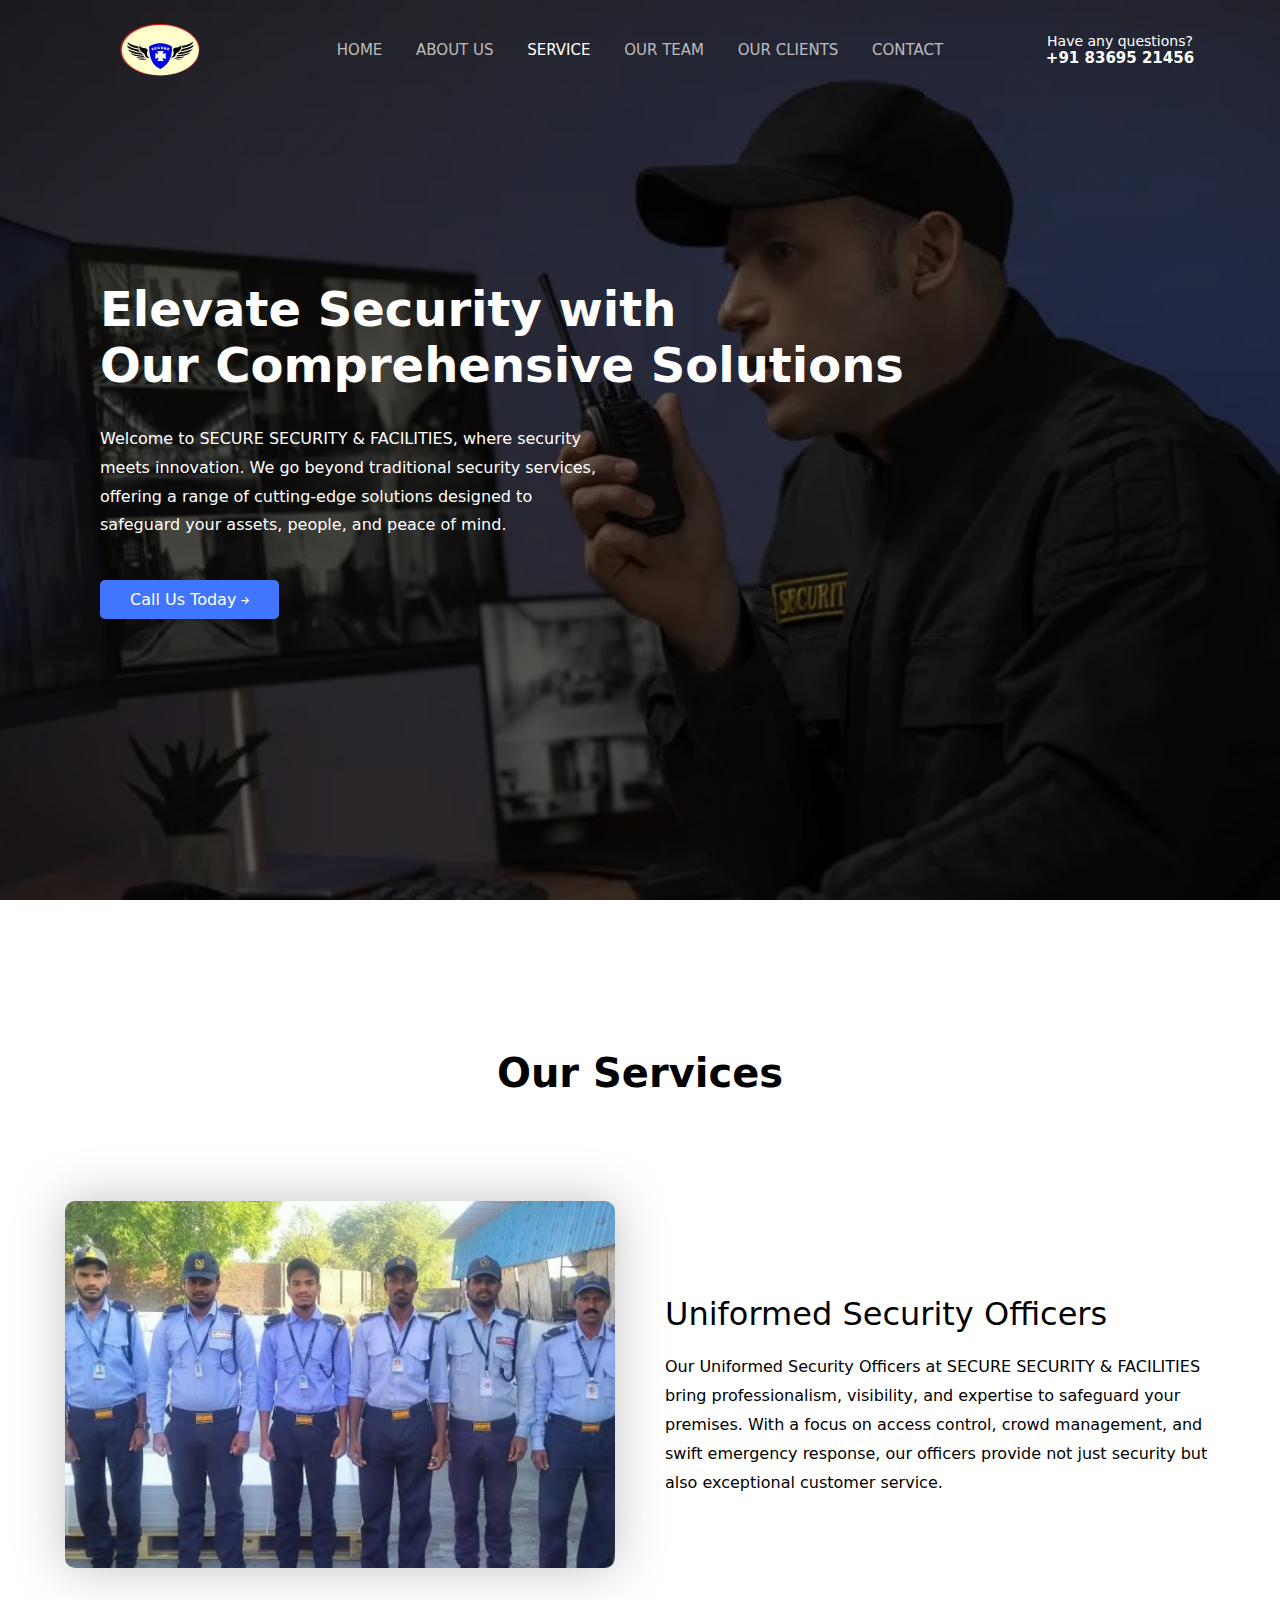
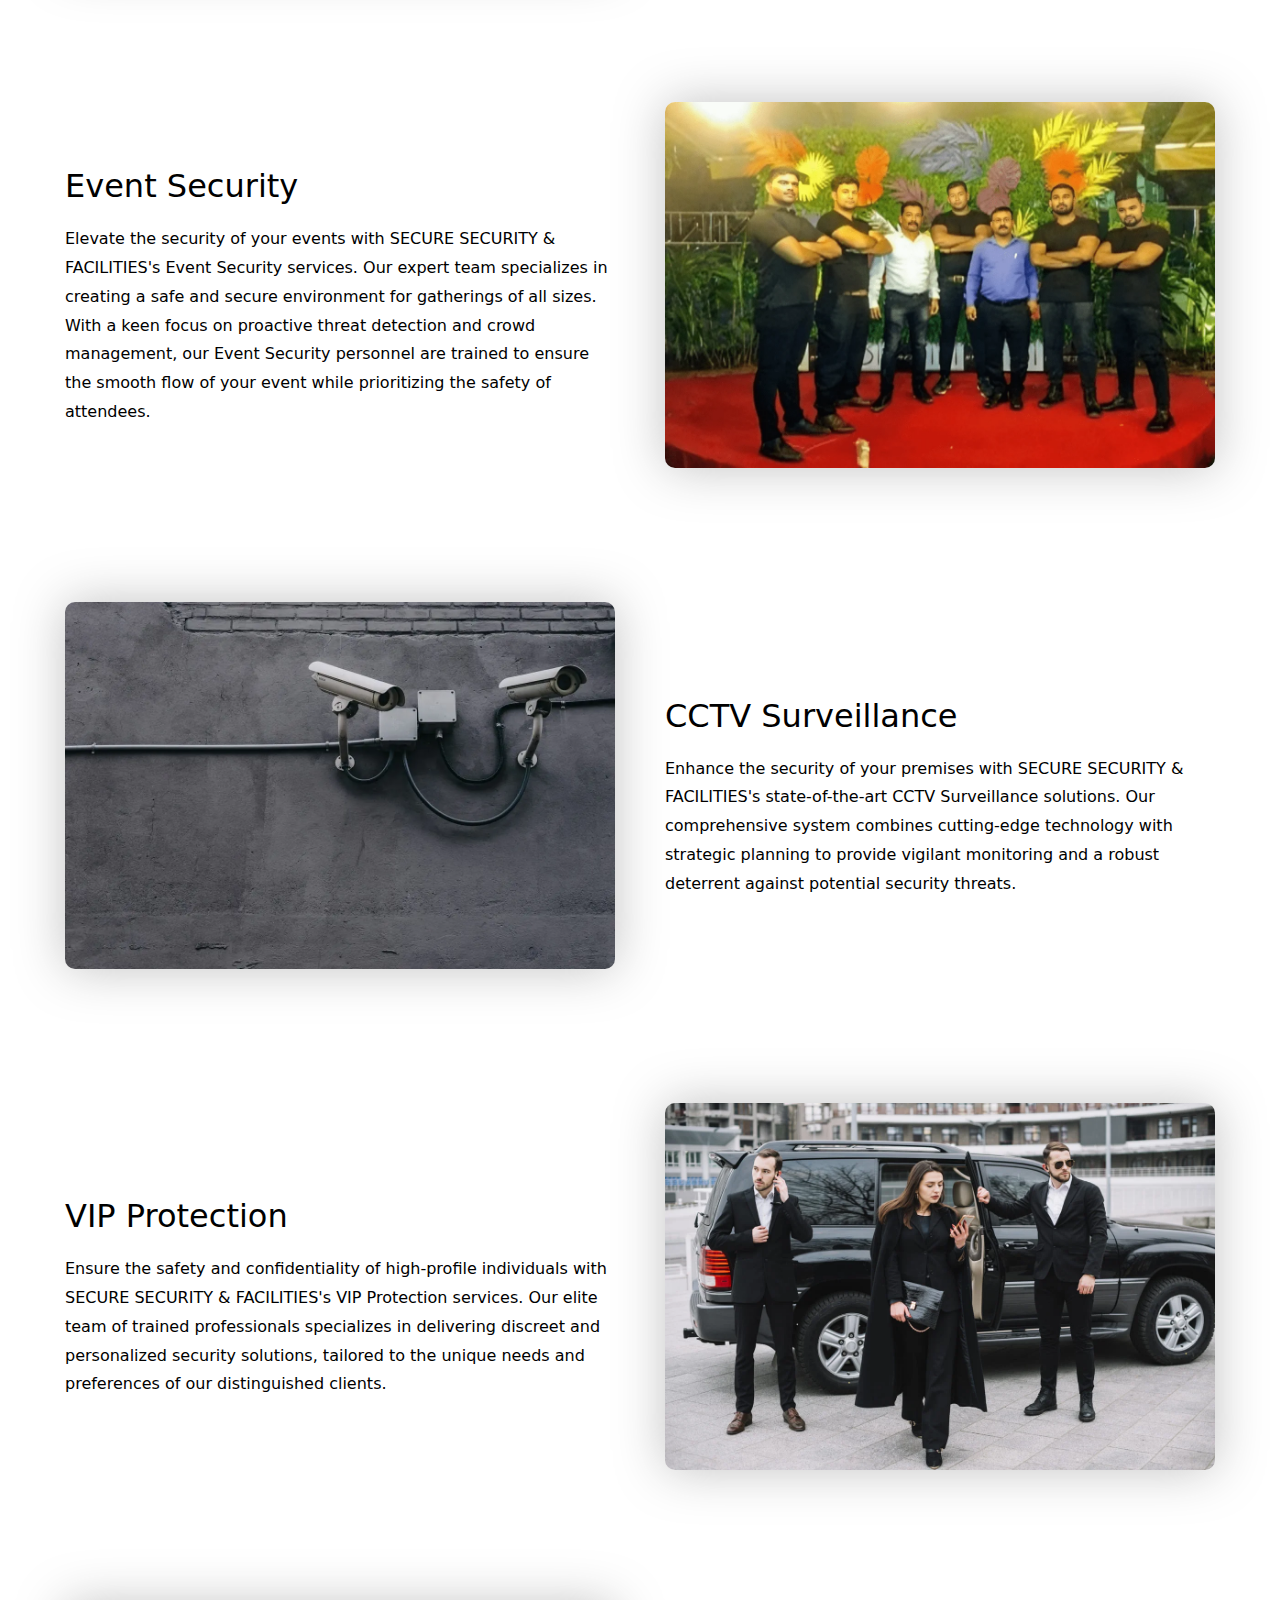
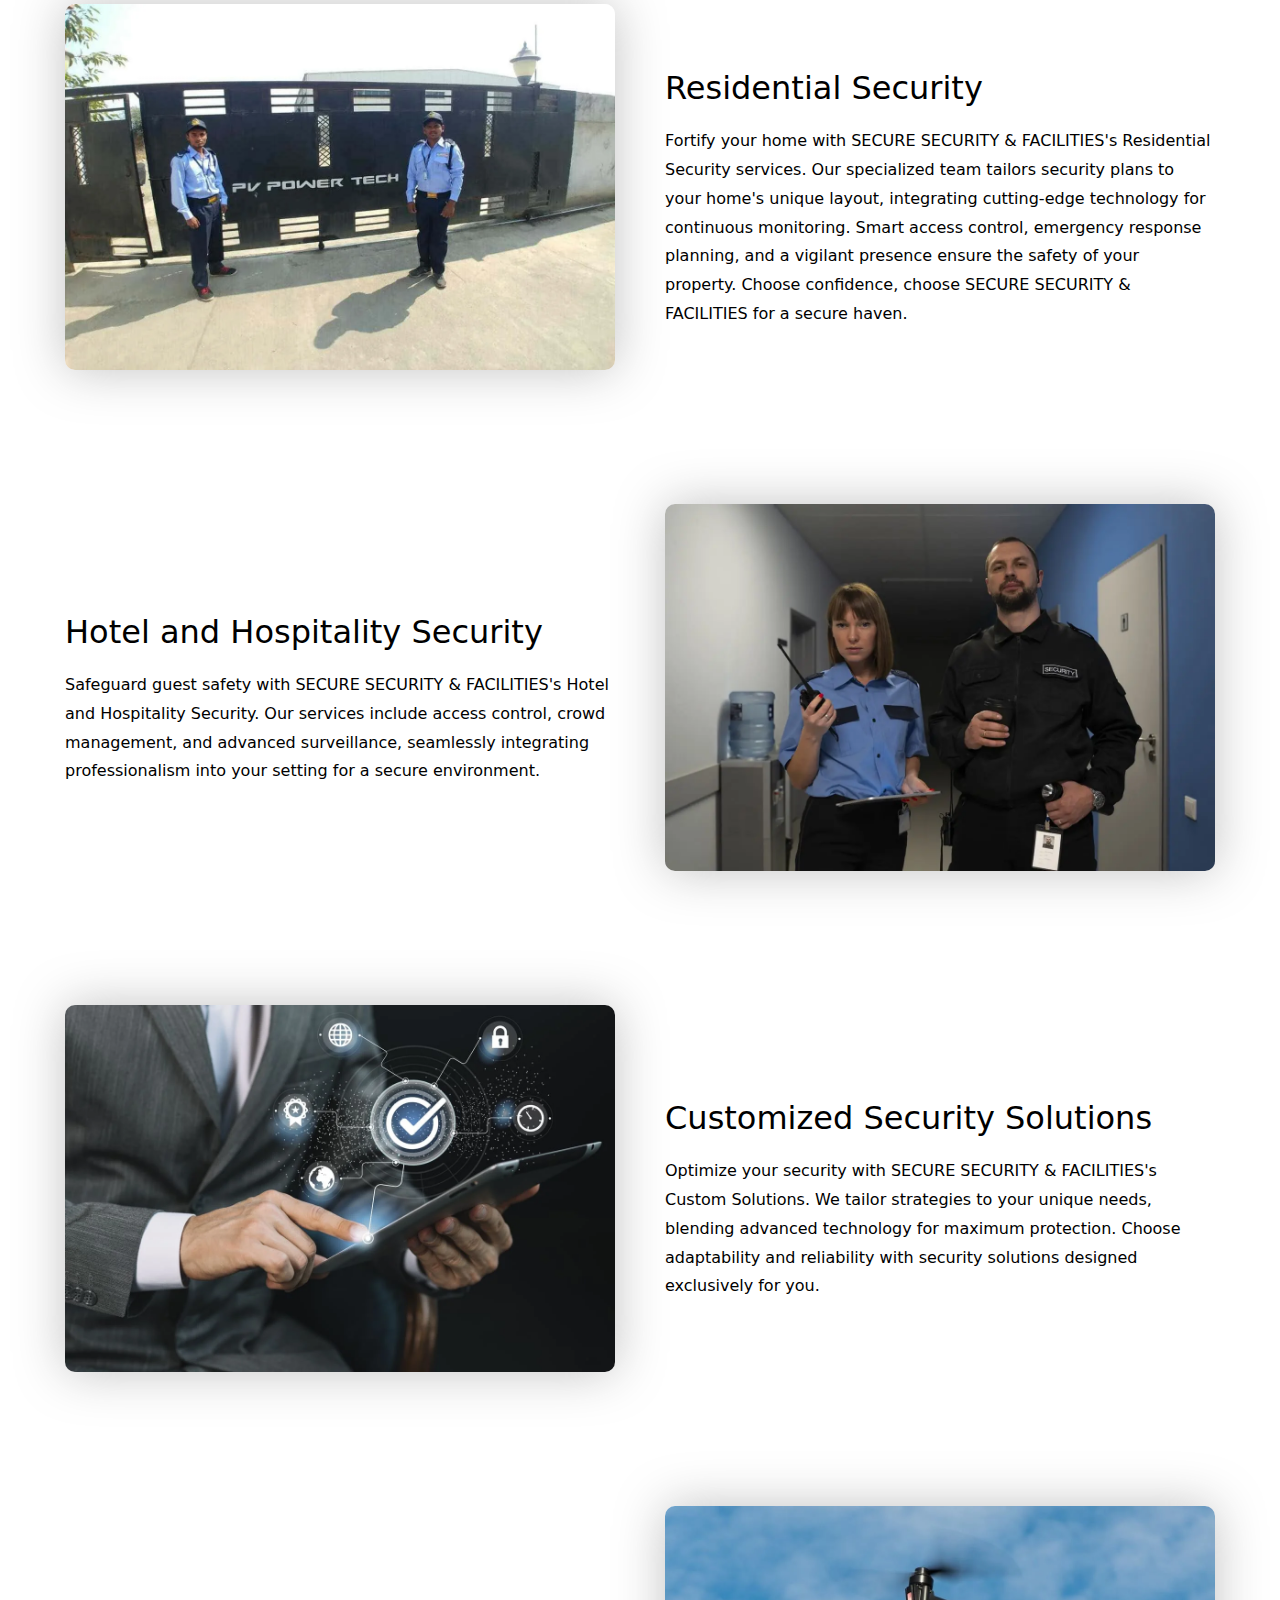
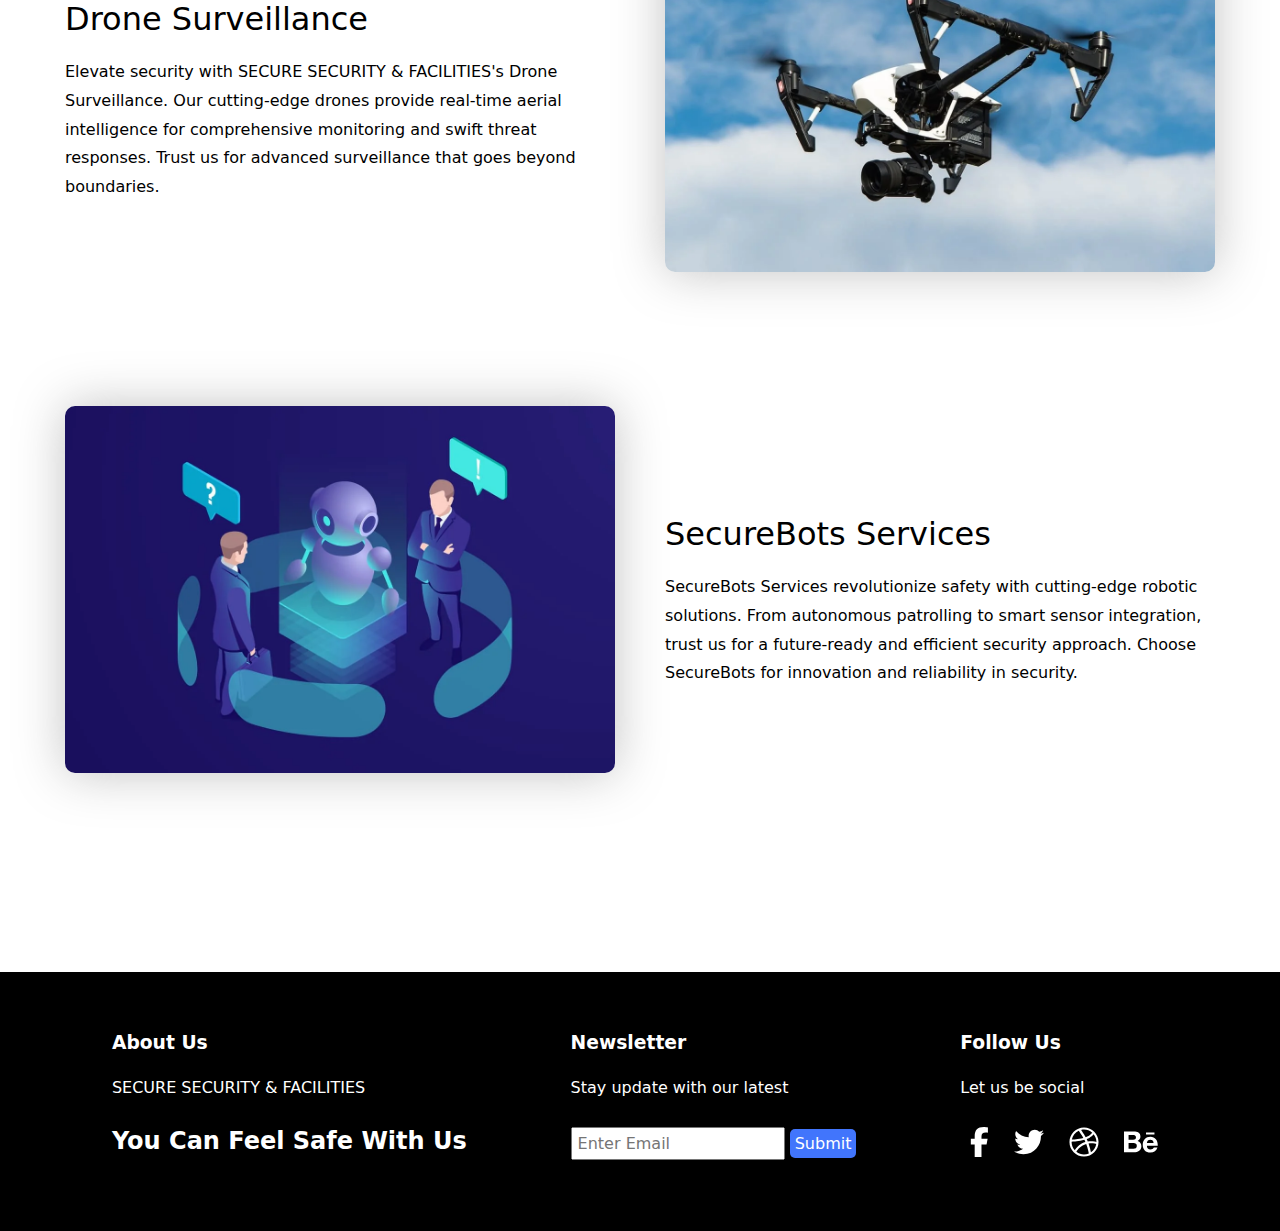
<file: pages/service.html>
<!DOCTYPE html>
<html lang="en">

<head>
    <meta charset="UTF-8">
    <meta name="viewport" content="width=device-width, initial-scale=1.0">
    <title>Secure Security</title>
    <link rel="stylesheet" href="../css/main.css">
    <link rel="shortcut icon" href="../images/logo.png" type="image/x-icon">
</head>

<body>
    <header id="hero-image-service">
        <div class="dark-bg">

            <div id="navbar" class="mobile-hidden">
                <div>
                    <a class="my-flex" href="../index.html">
                        <img class="logo" src="../images/logo.png" alt="Logo">
                    </a>
                </div>
                <div class="my-flex navigator">
                    <a href="../index.html">home</a>
                    <a href="../pages/aboutus.html">about us</a>
                    <a href="../pages/service.html" class="active">service</a>
                    <a href="../pages/team.html">our team</a>
                    <a href="../pages/clients.html">our clients</a>
                    <a href="../pages/contact.html">contact</a>
                </div>
                <div class="my-flex smblock-1">
                    Have any questions?
                    <a href="tel:8369521456">+91 83695 21456</a>
                </div>
            </div>

            <div class="pc-tab-hidden" id="menu">
                <div class="mob-grid-1">
                    <div>
                        <a href="#">
                            <img src="../images/logo.png" alt="">
                        </a>
                    </div>
                    <div>
                        <svg onclick="showmenu()" xmlns="http://www.w3.org/2000/svg"
                            viewBox="0 0 448 512"><!--!Font Awesome Free 6.5.1 by @fontawesome - https://fontawesome.com License - https://fontawesome.com/license/free Copyright 2024 Fonticons, Inc.-->
                            <path
                                d="M0 96C0 78.3 14.3 64 32 64H416c17.7 0 32 14.3 32 32s-14.3 32-32 32H32C14.3 128 0 113.7 0 96zM0 256c0-17.7 14.3-32 32-32H416c17.7 0 32 14.3 32 32s-14.3 32-32 32H32c-17.7 0-32-14.3-32-32zM448 416c0 17.7-14.3 32-32 32H32c-17.7 0-32-14.3-32-32s14.3-32 32-32H416c17.7 0 32 14.3 32 32z" />
                        </svg>
                    </div>

                </div>
                <div>
                    <div class="hidden-navbar">
                        <a href="../index.html">home</a>
                        <a href="../pages/aboutus.html">about us</a>
                        <a href="../pages/service.html" class="active">service</a>
                        <a href="../pages/team.html">our team</a>
                        <a href="../pages/clients.html">our clients</a>
                        <a href="../pages/contact.html">contact</a>
                        <div class="my-flex smblock-1">
                            Have any questions?
                            <a href="tel:8369521456">+91 83695 21456</a>
                        </div>
                    </div>
                </div>
            </div>

            <div class="container-header">

                <div>
                    <h1>
                        Elevate Security with <br>Our Comprehensive Solutions
                    </h1>
                    <p>
                        Welcome to SECURE SECURITY & FACILITIES, where security meets innovation. We go beyond
                        traditional security services, offering a range of cutting-edge solutions designed to safeguard
                        your assets, people, and peace of mind.</p>
                    <a href="tel:8369521456">
                        Call Us Today <svg xmlns="http://www.w3.org/2000/svg"
                            viewBox="0 0 448 512"><!--!Font Awesome Free 6.5.1 by @fontawesome - https://fontawesome.com License - https://fontawesome.com/license/free Copyright 2024 Fonticons, Inc.-->
                            <path
                                d="M438.6 278.6c12.5-12.5 12.5-32.8 0-45.3l-160-160c-12.5-12.5-32.8-12.5-45.3 0s-12.5 32.8 0 45.3L338.8 224 32 224c-17.7 0-32 14.3-32 32s14.3 32 32 32l306.7 0L233.4 393.4c-12.5 12.5-12.5 32.8 0 45.3s32.8 12.5 45.3 0l160-160z" />
                        </svg>
                    </a>
                </div>
                <div>

                </div>
            </div>

        </div>
    </header>



    <main>

        <section class="block-3">
            <h2>
                Our Services
            </h2>


            <div class="my-grid-67">
                <div>
                    <div>
                        <img src="../images/service/uniformed-guard-service.webp" alt="">
                    </div>
                    <div>
                        <h3>
                            Uniformed Security Officers
                        </h3>
                        <p>
                            Our Uniformed Security Officers at SECURE SECURITY & FACILITIES bring professionalism,
                            visibility, and
                            expertise to safeguard your premises. With a focus on access control, crowd management, and
                            swift emergency response, our officers provide not just security but also exceptional
                            customer
                            service.
                        </p>
                    </div>

                </div>

                <div class="exp-box-1">

                    <div>
                        <h3>
                            Event Security
                        </h3>
                        <p>
                            Elevate the security of your events with SECURE SECURITY & FACILITIES's Event Security
                            services.
                            Our expert team specializes in creating a safe and secure environment for gatherings of all
                            sizes. With a keen focus on proactive threat detection and crowd management, our Event
                            Security
                            personnel are trained to ensure the smooth flow of your event while prioritizing the safety
                            of
                            attendees.
                        </p>
                    </div>
                    <div>
                        <img src="../images/service/event-security.webp" alt="">

                    </div>
                </div>

                <div>
                    <div>
                        <img src="../images/service/cctv-services.webp" alt="">

                    </div>
                    <div>
                        <h3>
                            CCTV Surveillance
                        </h3>
                        <p>
                            Enhance the security of your premises with SECURE SECURITY & FACILITIES's state-of-the-art
                            CCTV
                            Surveillance solutions. Our comprehensive system combines cutting-edge technology with
                            strategic planning to provide vigilant monitoring and a robust deterrent against potential
                            security threats.
                        </p>
                    </div>

                </div>

                <div class="exp-box-1">

                    <div>
                        <h3>
                            VIP Protection
                        </h3>
                        <p>
                            Ensure the safety and confidentiality of high-profile individuals with SECURE SECURITY &
                            FACILITIES's
                            VIP Protection services. Our elite team of trained professionals specializes in delivering
                            discreet and personalized security solutions, tailored to the unique needs and preferences
                            of our distinguished clients.
                        </p>
                    </div>
                    <div>
                        <img src="../images/service/vip-security-service.webp" alt="">

                    </div>
                </div>

                <div>
                    <div>
                        <img src="../images/service/residental-security.webp" alt="">
                    </div>
                    <div>
                        <h3>
                            Residential Security
                        </h3>
                        <p>
                            Fortify your home with SECURE SECURITY & FACILITIES's Residential Security services. Our
                            specialized team tailors security plans to your home's unique layout, integrating
                            cutting-edge technology for continuous monitoring. Smart access control, emergency response
                            planning, and a vigilant presence ensure the safety of your property. Choose confidence,
                            choose SECURE SECURITY & FACILITIES for a secure haven.
                        </p>
                    </div>

                </div>

                <div class="exp-box-1">

                    <div>
                        <h3>
                            Hotel and Hospitality Security
                        </h3>
                        <p>
                            Safeguard guest safety with SECURE SECURITY & FACILITIES's Hotel and Hospitality Security.
                            Our services include
                            access control, crowd management, and advanced surveillance, seamlessly integrating
                            professionalism into your setting for a secure environment.
                        </p>
                    </div>
                    <div>
                        <img src="../images/service/hospital-hotel-service.webp" alt="">

                    </div>
                </div>

                <div>
                    <div>
                        <img src="../images/service/custom-security.webp" alt="">
                    </div>
                    <div>
                        <h3>
                            Customized Security Solutions
                        </h3>
                        <p>
                            Optimize your security with SECURE SECURITY & FACILITIES's Custom Solutions. We tailor
                            strategies to your unique needs, blending advanced technology for maximum protection. Choose
                            adaptability and reliability with security solutions designed exclusively for you.
                        </p>
                    </div>

                </div>

                <div class="exp-box-1">

                    <div>
                        <h3>
                            Drone Surveillance
                        </h3>
                        <p>
                            Elevate security with SECURE SECURITY & FACILITIES's Drone Surveillance. Our cutting-edge
                            drones provide real-time aerial intelligence for comprehensive monitoring and swift threat
                            responses. Trust us for advanced surveillance that goes beyond boundaries.
                        </p>
                    </div>
                    <div>
                        <img src="../images/service/drone-security-service.webp" alt="">

                    </div>
                </div>

                <div>
                    <div>
                        <img src="../images/service/robot-security-service.webp" alt="">
                    </div>
                    <div>
                        <h3>
                            SecureBots Services
                        </h3>
                        <p>
                            SecureBots Services revolutionize safety with cutting-edge robotic solutions. From
                            autonomous patrolling to smart sensor integration, trust us for a future-ready and efficient
                            security approach. Choose SecureBots for innovation and reliability in security.
                        </p>
                    </div>

                </div>

















            </div>
        </section>

    </main>

    <footer>
        <div class="footer-1">
            <div>
                <h3>
                    About Us
                </h3>
                <p>
                    SECURE SECURITY & FACILITIES
                </p>
                <h2>
                    You Can Feel Safe With Us
                </h2>

            </div>
            <div>
                <h3>Newsletter</h3>
                <p>
                    Stay update with our latest
                </p>
                <form action="../php/newsletter.php"  method="post">
                    <input type="text" placeholder="Enter Email" name="email">
                    <button class="yellow-btn">
                        Submit
                    </button>
                </form>
            </div>
            <div>
                <h3>
                    Follow Us
                </h3>
                <p>
                    Let us be social
                </p>
                <div class="link-blocks">
                    <a href="#"><svg xmlns="http://www.w3.org/2000/svg"
                            viewBox="0 0 320 512"><!--!Font Awesome Free 6.5.1 by @fontawesome - https://fontawesome.com License - https://fontawesome.com/license/free Copyright 2024 Fonticons, Inc.-->
                            <path
                                d="M80 299.3V512H196V299.3h86.5l18-97.8H196V166.9c0-51.7 20.3-71.5 72.7-71.5c16.3 0 29.4 .4 37 1.2V7.9C291.4 4 256.4 0 236.2 0C129.3 0 80 50.5 80 159.4v42.1H14v97.8H80z" />
                        </svg></a>
                    <a href="#"><svg xmlns="http://www.w3.org/2000/svg"
                            viewBox="0 0 512 512"><!--!Font Awesome Free 6.5.1 by @fontawesome - https://fontawesome.com License - https://fontawesome.com/license/free Copyright 2024 Fonticons, Inc.-->
                            <path
                                d="M459.4 151.7c.3 4.5 .3 9.1 .3 13.6 0 138.7-105.6 298.6-298.6 298.6-59.5 0-114.7-17.2-161.1-47.1 8.4 1 16.6 1.3 25.3 1.3 49.1 0 94.2-16.6 130.3-44.8-46.1-1-84.8-31.2-98.1-72.8 6.5 1 13 1.6 19.8 1.6 9.4 0 18.8-1.3 27.6-3.6-48.1-9.7-84.1-52-84.1-103v-1.3c14 7.8 30.2 12.7 47.4 13.3-28.3-18.8-46.8-51-46.8-87.4 0-19.5 5.2-37.4 14.3-53 51.7 63.7 129.3 105.3 216.4 109.8-1.6-7.8-2.6-15.9-2.6-24 0-57.8 46.8-104.9 104.9-104.9 30.2 0 57.5 12.7 76.7 33.1 23.7-4.5 46.5-13.3 66.6-25.3-7.8 24.4-24.4 44.8-46.1 57.8 21.1-2.3 41.6-8.1 60.4-16.2-14.3 20.8-32.2 39.3-52.6 54.3z" />
                        </svg></a>
                    <a href="#"><svg xmlns="http://www.w3.org/2000/svg"
                            viewBox="0 0 512 512"><!--!Font Awesome Free 6.5.1 by @fontawesome - https://fontawesome.com License - https://fontawesome.com/license/free Copyright 2024 Fonticons, Inc.-->
                            <path
                                d="M256 8C119.3 8 8 119.3 8 256s111.3 248 248 248 248-111.3 248-248S392.7 8 256 8zm164 114.4c29.5 36 47.4 82 47.8 132-7-1.5-77-15.7-147.5-6.8-5.8-14-11.2-26.4-18.6-41.6 78.3-32 113.8-77.5 118.3-83.5zM396.4 97.9c-3.8 5.4-35.7 48.3-111 76.5-34.7-63.8-73.2-116.2-79-124 67.2-16.2 138 1.3 190.1 47.5zm-230.5-33.3c5.6 7.7 43.4 60.1 78.5 122.5-99.1 26.3-186.4 25.9-195.8 25.8C62.4 147.2 106.7 92.6 165.9 64.6zM44.2 256.3c0-2.2 0-4.3 .1-6.5 9.3 .2 111.9 1.5 217.7-30.1 6.1 11.9 11.9 23.9 17.2 35.9-76.6 21.6-146.2 83.5-180.5 142.3C64.8 360.4 44.2 310.7 44.2 256.3zm81.8 167.1c22.1-45.2 82.2-103.6 167.6-132.8 29.7 77.3 42 142.1 45.2 160.6-68.1 29-150 21.1-212.8-27.9zm248.4 8.5c-2.2-12.9-13.4-74.9-41.2-151 66.4-10.6 124.7 6.8 131.9 9.1-9.4 58.9-43.3 109.8-90.8 142z" />
                        </svg></a>
                    <a href="#"><svg xmlns="http://www.w3.org/2000/svg"
                            viewBox="0 0 576 512"><!--!Font Awesome Free 6.5.1 by @fontawesome - https://fontawesome.com License - https://fontawesome.com/license/free Copyright 2024 Fonticons, Inc.-->
                            <path
                                d="M232 237.2c31.8-15.2 48.4-38.2 48.4-74 0-70.6-52.6-87.8-113.3-87.8H0v354.4h171.8c64.4 0 124.9-30.9 124.9-102.9 0-44.5-21.1-77.4-64.7-89.7zM77.9 135.9H151c28.1 0 53.4 7.9 53.4 40.5 0 30.1-19.7 42.2-47.5 42.2h-79v-82.7zm83.3 233.7H77.9V272h84.9c34.3 0 56 14.3 56 50.6 0 35.8-25.9 47-57.6 47zm358.5-240.7H376V94h143.7v34.9zM576 305.2c0-75.9-44.4-139.2-124.9-139.2-78.2 0-131.3 58.8-131.3 135.8 0 79.9 50.3 134.7 131.3 134.7 61.3 0 101-27.6 120.1-86.3H509c-6.7 21.9-34.3 33.5-55.7 33.5-41.3 0-63-24.2-63-65.3h185.1c.3-4.2 .6-8.7 .6-13.2zM390.4 274c2.3-33.7 24.7-54.8 58.5-54.8 35.4 0 53.2 20.8 56.2 54.8H390.4z" />
                        </svg></a>
                </div>
            </div>
        </div>
    </footer>




    <script src="../js/main.js"></script>
</body>

</html>
</file>
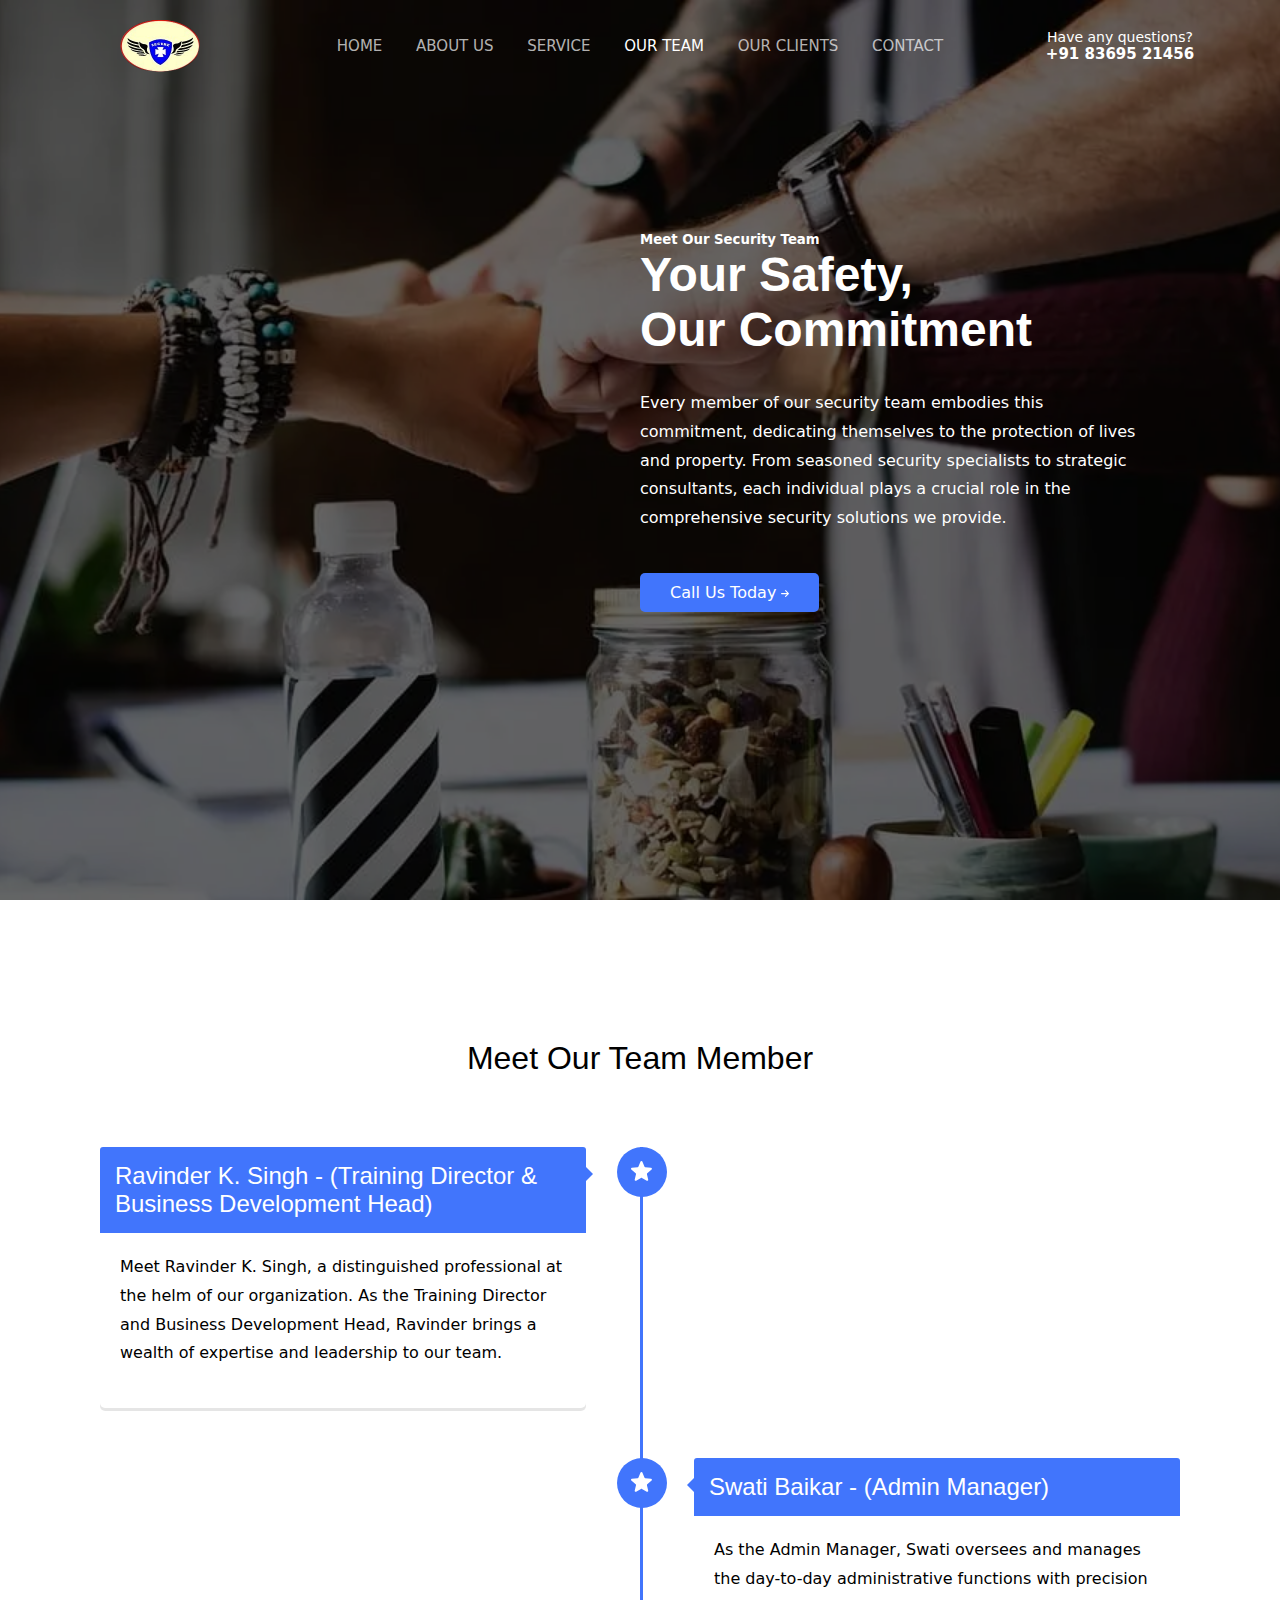
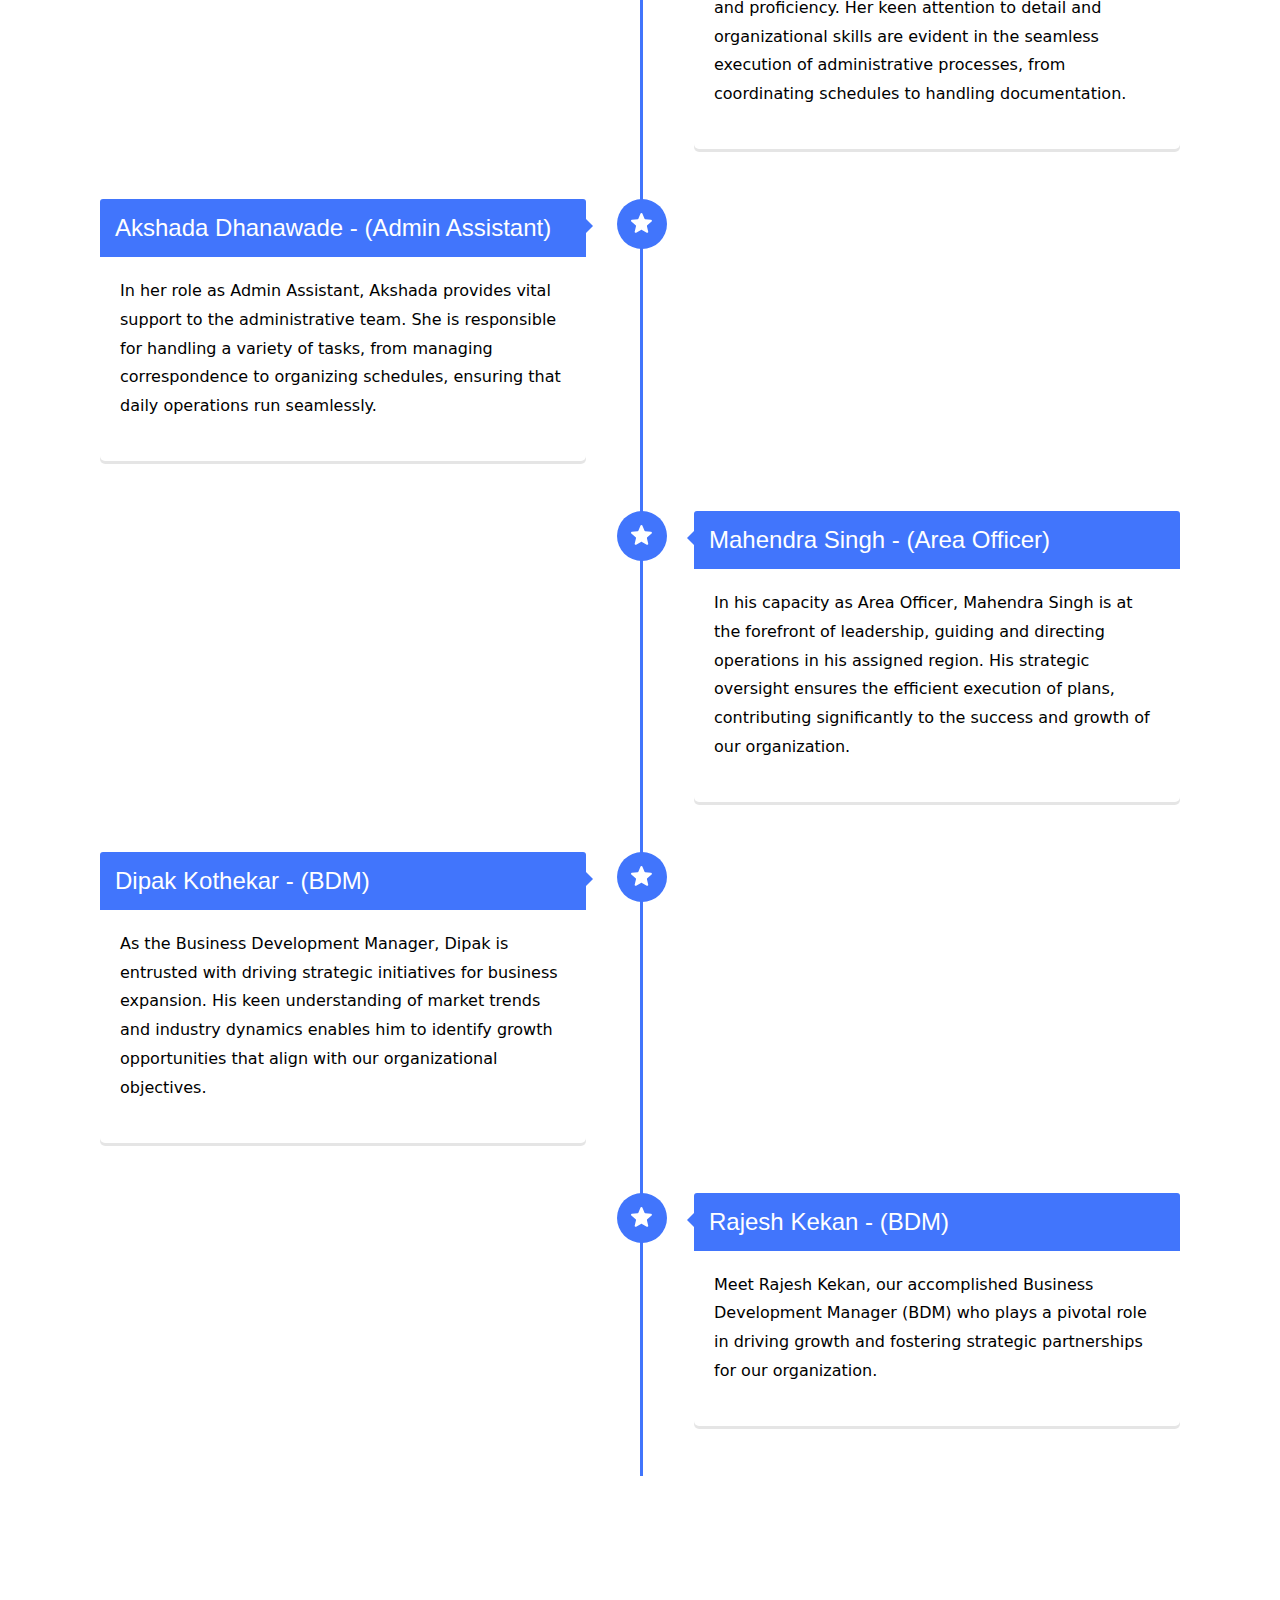
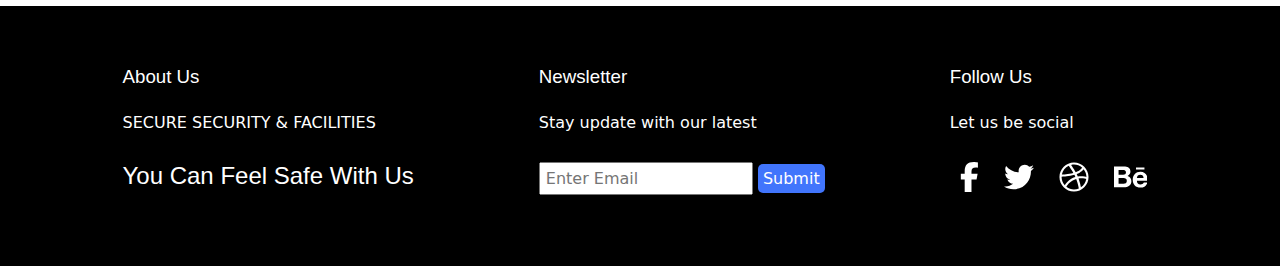
<file: pages/team.html>
<!DOCTYPE html>
<html lang="en">

<head>
    <meta charset="UTF-8">
    <meta name="viewport" content="width=device-width, initial-scale=1.0">
    <title>Secure Security - team</title>
    <link rel="stylesheet" href="../css/main.css">
    <link rel="shortcut icon" href="../images/logo.png" type="image/x-icon">
</head>
<style>
    #timeline .timeline-item:after, header:after, #timeline .timeline-item:before, header:before {
      content: "";
      display: block;
      width: 100%;
      clear: both;
    }
    
    *,
    *:before,
    *:after {
      box-sizing: border-box;
      -webkit-box-sizing: border-box;
      -moz-box-sizing: border-box;
    }
    
    
    
    
    .container {
      max-width: 1100px;
      margin: 0 auto;
      padding-block: 100px;
    }
    
    h1,
    h2,
    h3,
    h4 {
      font-family: "Dosis", arial, tahoma, verdana;
      font-weight: 500;
    }
    
    .project-name {
      text-align: center;
      padding-block: 40px;
    }
    
    #timeline {
      width: 100%;
      margin: 30px auto;
      position: relative;
      padding: 0 10px;
      -webkit-transition: all 0.4s ease;
      -moz-transition: all 0.4s ease;
      -ms-transition: all 0.4s ease;
      transition: all 0.4s ease;
    }
    #timeline:before {
      content: "";
      width: 3px;
      height: 100%;
      background: #4175fc;
      left: 50%;
      top: 0;
      position: absolute;
    }

.logo{
    padding: 0px;
}

#navbar{
    padding-top: 20px;
}

    #timeline:after {
      content: "";
      clear: both;
      display: table;
      width: 100%;
    }
    #timeline .timeline-item {
      margin-bottom: 50px;
      position: relative;
    }
    #timeline .timeline-item .timeline-icon {
      background: #4175fc;
      width: 50px;
      height: 50px;
      position: absolute;
      top: 0;
      left: 50%;
      overflow: hidden;
      margin-left: -23px;
      -webkit-border-radius: 50%;
      -moz-border-radius: 50%;
      -ms-border-radius: 50%;
      border-radius: 50%;
    }
    #timeline .timeline-item .timeline-icon svg {
      position: relative;
      top: 14px;
      left: 14px;
    }
    #timeline .timeline-item .timeline-content {
      width: 45%;
      background: #fff;
      padding: 20px;
      -webkit-box-shadow: 0 3px 0 rgba(0, 0, 0, 0.1);
      -moz-box-shadow: 0 3px 0 rgba(0, 0, 0, 0.1);
      -ms-box-shadow: 0 3px 0 rgba(0, 0, 0, 0.1);
      box-shadow: 0 3px 0 rgba(0, 0, 0, 0.1);
      -webkit-border-radius: 5px;
      -moz-border-radius: 5px;
      -ms-border-radius: 5px;
      border-radius: 5px;
      -webkit-transition: all 0.3s ease;
      -moz-transition: all 0.3s ease;
      -ms-transition: all 0.3s ease;
      transition: all 0.3s ease;
    }
    #timeline .timeline-item .timeline-content h2 {
      padding: 15px;
      background: #4175fc;
      color: #fff;
      margin: -20px -20px 0 -20px;
      font-weight: 300;
      -webkit-border-radius: 3px 3px 0 0;
      -moz-border-radius: 3px 3px 0 0;
      -ms-border-radius: 3px 3px 0 0;
      border-radius: 3px 3px 0 0;
    }
    #timeline .timeline-item .timeline-content:before {
      content: "";
      position: absolute;
      left: 45%;
      top: 20px;
      width: 0;
      height: 0;
      border-top: 7px solid transparent;
      border-bottom: 7px solid transparent;
      border-left: 7px solid #4175fc;
    }
    #timeline .timeline-item .timeline-content.right {
      float: right;
    }
    #timeline .timeline-item .timeline-content.right:before {
      content: "";
      right: 45%;
      left: inherit;
      border-left: 0;
      border-right: 7px solid #4175fc;
    }
    
    .btn {
      padding: 5px 15px;
      text-decoration: none;
      background: transparent;
      border: 2px solid #4175fc;
      color: #4175fc;
      display: inline-block;
      position: relative;
      text-transform: uppercase;
      font-size: 12px;
      -webkit-border-radius: 5px;
      -moz-border-radius: 5px;
      -ms-border-radius: 5px;
      border-radius: 5px;
      -webkit-transition: background 0.3s ease;
      -moz-transition: background 0.3s ease;
      -ms-transition: background 0.3s ease;
      transition: background 0.3s ease;
      -webkit-box-shadow: 2px 2px 0 #4175fc;
      -moz-box-shadow: 2px 2px 0 #4175fc;
      -ms-box-shadow: 2px 2px 0 #4175fc;
      box-shadow: 2px 2px 0 #4175fc;
    }
    .btn:hover {
      box-shadow: none;
      top: 2px;
      left: 2px;
      -webkit-box-shadow: 2px 2px 0 transparent;
      -moz-box-shadow: 2px 2px 0 transparent;
      -ms-box-shadow: 2px 2px 0 transparent;
      box-shadow: 2px 2px 0 transparent;
    }

    .timeline-content p{
        line-height: 1.8;
        padding-block:20px;
    }
    
    @media screen and (max-width: 768px) {

        #timeline .timeline-item .timeline-content h2{
            font-size: 1rem;
        }

        #timeline .timeline-item .timeline-content hp{
            font-size: .8rem;
        }

        #timeline .timeline-item .timeline-icon svg {
      position: relative;
      top: 0px;
      left: 14px;
    }
      #timeline {
        margin: 30px;
        padding: 0px;
        width: 90%;
      }
      #timeline:before {
        left: 0;
      }
      #timeline .timeline-item .timeline-content {
        width: 90%;
        float: right;
      }
      #timeline .timeline-item .timeline-content:before, #timeline .timeline-item .timeline-content.right:before {
        left: 10%;
        margin-left: -6px;
        border-left: 0;
        border-right: 7px solid #4175fc;
      }
      #timeline .timeline-item .timeline-icon {
        left: 0;
      }
      .project-name {
padding-top: 0;
      }
    }
        </style>
<body>
    <header id="team-hero">
        <div class="dark-bg">

            <div id="navbar" class="mobile-hidden">
                <div>
                    <a class="my-flex" href="../index.html">
                        <img class="logo" src="../images/logo.png" alt="Logo">
                    </a>
                </div>
                <div class="my-flex navigator">
                    <a href="../index.html">home</a>
                    <a href="../pages/aboutus.html">about us</a>
                    <a href="../pages/service.html">service</a>
                    <a href="../pages/team.html" class="active">our team</a>
                    <a href="../pages/clients.html">our clients</a>
                    <a href="../pages/contact.html">contact</a>
                </div>
                <div class="my-flex smblock-1">
                    Have any questions?
                    <a href="tel:8369521456">+91 83695 21456</a>
                </div>
            </div>

            <div class="pc-tab-hidden" id="menu">
                <div class="mob-grid-1">
                    <div>
                        <a href="#">
                            <img src="../images/logo.png" alt="">
                        </a>
                    </div>
                    <div>
                        <svg onclick="showmenu()" xmlns="http://www.w3.org/2000/svg"
                            viewBox="0 0 448 512"><!--!Font Awesome Free 6.5.1 by @fontawesome - https://fontawesome.com License - https://fontawesome.com/license/free Copyright 2024 Fonticons, Inc.-->
                            <path
                                d="M0 96C0 78.3 14.3 64 32 64H416c17.7 0 32 14.3 32 32s-14.3 32-32 32H32C14.3 128 0 113.7 0 96zM0 256c0-17.7 14.3-32 32-32H416c17.7 0 32 14.3 32 32s-14.3 32-32 32H32c-17.7 0-32-14.3-32-32zM448 416c0 17.7-14.3 32-32 32H32c-17.7 0-32-14.3-32-32s14.3-32 32-32H416c17.7 0 32 14.3 32 32z" />
                        </svg>
                    </div>

                </div>
                <div>
                    <div class="hidden-navbar">
                        <a href="../index.html">home</a>
                        <a href="../pages/aboutus.html">about us</a>
                        <a href="../pages/service.html">service</a>
                        <a href="../pages/team.html" class="active">our team</a>
                        <a href="../pages/clients.html">our clients</a>
                        <a href="../pages/contact.html">contact</a>
                        <div class="my-flex smblock-1">
                            Have any questions?
                            <a href="tel:8369521456">+91 83695 21456</a>
                        </div>
                    </div>
                </div>
            </div>

            <div class="container-header">
                <div>

                </div>
                <div>
                    <h5>
                        Meet Our Security Team
                    </h5>
                    <h1>
                        Your Safety,<br>Our Commitment 
                    </h1>
                    <p>
                        Every member of our security team embodies this commitment, dedicating themselves to the protection of lives and property. From seasoned security specialists to strategic consultants, each individual plays a crucial role in the comprehensive security solutions we provide.</p>
                    <a href="tel:8369521456">
                        Call Us Today <svg xmlns="http://www.w3.org/2000/svg"
                            viewBox="0 0 448 512"><!--!Font Awesome Free 6.5.1 by @fontawesome - https://fontawesome.com License - https://fontawesome.com/license/free Copyright 2024 Fonticons, Inc.-->
                            <path
                                d="M438.6 278.6c12.5-12.5 12.5-32.8 0-45.3l-160-160c-12.5-12.5-32.8-12.5-45.3 0s-12.5 32.8 0 45.3L338.8 224 32 224c-17.7 0-32 14.3-32 32s14.3 32 32 32l306.7 0L233.4 393.4c-12.5 12.5-12.5 32.8 0 45.3s32.8 12.5 45.3 0l160-160z" />
                        </svg>
                    </a>
                </div>
            </div>

        </div>
    </header>
<main>
    <div class="container">
        <h1 class="project-name">Meet Our Team Member</h1>
            <div id="timeline">
                <div class="timeline-item">
                    <div class="timeline-icon">
                        <svg version="1.1" id="Layer_1" xmlns="http://www.w3.org/2000/svg" xmlns:xlink="http://www.w3.org/1999/xlink" x="0px" y="0px"
         width="21px" height="20px" viewBox="0 0 21 20" enable-background="new 0 0 21 20" xml:space="preserve">
    <path fill="#FFFFFF" d="M19.998,6.766l-5.759-0.544c-0.362-0.032-0.676-0.264-0.822-0.61l-2.064-4.999
        c-0.329-0.825-1.5-0.825-1.83,0L7.476,5.611c-0.132,0.346-0.462,0.578-0.824,0.61L0.894,6.766C0.035,6.848-0.312,7.921,0.333,8.499
        l4.338,3.811c0.279,0.246,0.395,0.609,0.314,0.975l-1.304,5.345c-0.199,0.842,0.708,1.534,1.468,1.089l4.801-2.822
        c0.313-0.181,0.695-0.181,1.006,0l4.803,2.822c0.759,0.445,1.666-0.23,1.468-1.089l-1.288-5.345
        c-0.081-0.365,0.035-0.729,0.313-0.975l4.34-3.811C21.219,7.921,20.855,6.848,19.998,6.766z"/>
    </svg>
    
                    </div>
                    <div class="timeline-content">
                        <h2>Ravinder K. Singh - (Training Director & Business Development Head)</h2>
                        <p>
                            Meet Ravinder K. Singh, a distinguished professional at the helm of our organization. As the Training Director and Business Development Head, Ravinder brings a wealth of expertise and leadership to our team.
                        </p>
                    </div>
                </div>
    
                <div class="timeline-item">
                    <div class="timeline-icon">
                        <svg version="1.1" id="Layer_1" xmlns="http://www.w3.org/2000/svg" xmlns:xlink="http://www.w3.org/1999/xlink" x="0px" y="0px"
         width="21px" height="20px" viewBox="0 0 21 20" enable-background="new 0 0 21 20" xml:space="preserve">
    <path fill="#FFFFFF" d="M19.998,6.766l-5.759-0.544c-0.362-0.032-0.676-0.264-0.822-0.61l-2.064-4.999
        c-0.329-0.825-1.5-0.825-1.83,0L7.476,5.611c-0.132,0.346-0.462,0.578-0.824,0.61L0.894,6.766C0.035,6.848-0.312,7.921,0.333,8.499
        l4.338,3.811c0.279,0.246,0.395,0.609,0.314,0.975l-1.304,5.345c-0.199,0.842,0.708,1.534,1.468,1.089l4.801-2.822
        c0.313-0.181,0.695-0.181,1.006,0l4.803,2.822c0.759,0.445,1.666-0.23,1.468-1.089l-1.288-5.345
        c-0.081-0.365,0.035-0.729,0.313-0.975l4.34-3.811C21.219,7.921,20.855,6.848,19.998,6.766z"/>
    </svg>
    
                    </div>
                    <div class="timeline-content right">
                        <h2>Swati Baikar - (Admin Manager)</h2>
                        <p>
                            As the Admin Manager, Swati oversees and manages the day-to-day administrative functions with precision and proficiency. Her keen attention to detail and organizational skills are evident in the seamless execution of administrative processes, from coordinating schedules to handling documentation.
                        </p>
                    </div>
                </div>
    
                <div class="timeline-item">
                    <div class="timeline-icon">
    <svg version="1.1" id="Layer_1" xmlns="http://www.w3.org/2000/svg" xmlns:xlink="http://www.w3.org/1999/xlink" x="0px" y="0px"
         width="21px" height="20px" viewBox="0 0 21 20" enable-background="new 0 0 21 20" xml:space="preserve">
    <path fill="#FFFFFF" d="M19.998,6.766l-5.759-0.544c-0.362-0.032-0.676-0.264-0.822-0.61l-2.064-4.999
        c-0.329-0.825-1.5-0.825-1.83,0L7.476,5.611c-0.132,0.346-0.462,0.578-0.824,0.61L0.894,6.766C0.035,6.848-0.312,7.921,0.333,8.499
        l4.338,3.811c0.279,0.246,0.395,0.609,0.314,0.975l-1.304,5.345c-0.199,0.842,0.708,1.534,1.468,1.089l4.801-2.822
        c0.313-0.181,0.695-0.181,1.006,0l4.803,2.822c0.759,0.445,1.666-0.23,1.468-1.089l-1.288-5.345
        c-0.081-0.365,0.035-0.729,0.313-0.975l4.34-3.811C21.219,7.921,20.855,6.848,19.998,6.766z"/>
    </svg>
    
                    </div>
                    <div class="timeline-content">
                        <h2>Akshada Dhanawade - (Admin Assistant)</h2>
                        <p>
                            In her role as Admin Assistant, Akshada provides vital support to the administrative team. She is responsible for handling a variety of tasks, from managing correspondence to organizing schedules, ensuring that daily operations run seamlessly.
                        </p>
                    </div>
                </div>
                <div class="timeline-item">
                    <div class="timeline-icon">
                        <svg version="1.1" id="Layer_1" xmlns="http://www.w3.org/2000/svg" xmlns:xlink="http://www.w3.org/1999/xlink" x="0px" y="0px"
         width="21px" height="20px" viewBox="0 0 21 20" enable-background="new 0 0 21 20" xml:space="preserve">
    <path fill="#FFFFFF" d="M19.998,6.766l-5.759-0.544c-0.362-0.032-0.676-0.264-0.822-0.61l-2.064-4.999
        c-0.329-0.825-1.5-0.825-1.83,0L7.476,5.611c-0.132,0.346-0.462,0.578-0.824,0.61L0.894,6.766C0.035,6.848-0.312,7.921,0.333,8.499
        l4.338,3.811c0.279,0.246,0.395,0.609,0.314,0.975l-1.304,5.345c-0.199,0.842,0.708,1.534,1.468,1.089l4.801-2.822
        c0.313-0.181,0.695-0.181,1.006,0l4.803,2.822c0.759,0.445,1.666-0.23,1.468-1.089l-1.288-5.345
        c-0.081-0.365,0.035-0.729,0.313-0.975l4.34-3.811C21.219,7.921,20.855,6.848,19.998,6.766z"/>
    </svg>
    
                    </div>
                    <div class="timeline-content right">
                        <h2>Mahendra Singh - (Area Officer)</h2>
                        <p>
                            In his capacity as Area Officer, Mahendra Singh is at the forefront of leadership, guiding and directing operations in his assigned region. His strategic oversight ensures the efficient execution of plans, contributing significantly to the success and growth of our organization.
                        </p>
                    </div>
                </div>
                <div class="timeline-item">
                    <div class="timeline-icon">
    <svg version="1.1" id="Layer_1" xmlns="http://www.w3.org/2000/svg" xmlns:xlink="http://www.w3.org/1999/xlink" x="0px" y="0px"
         width="21px" height="20px" viewBox="0 0 21 20" enable-background="new 0 0 21 20" xml:space="preserve">
    <path fill="#FFFFFF" d="M19.998,6.766l-5.759-0.544c-0.362-0.032-0.676-0.264-0.822-0.61l-2.064-4.999
        c-0.329-0.825-1.5-0.825-1.83,0L7.476,5.611c-0.132,0.346-0.462,0.578-0.824,0.61L0.894,6.766C0.035,6.848-0.312,7.921,0.333,8.499
        l4.338,3.811c0.279,0.246,0.395,0.609,0.314,0.975l-1.304,5.345c-0.199,0.842,0.708,1.534,1.468,1.089l4.801-2.822
        c0.313-0.181,0.695-0.181,1.006,0l4.803,2.822c0.759,0.445,1.666-0.23,1.468-1.089l-1.288-5.345
        c-0.081-0.365,0.035-0.729,0.313-0.975l4.34-3.811C21.219,7.921,20.855,6.848,19.998,6.766z"/>
    </svg>
    
                    </div>
                    <div class="timeline-content">
                        <h2>Dipak Kothekar - (BDM)</h2>
                        <p>
                            As the Business Development Manager, Dipak is entrusted with driving strategic initiatives for business expansion. His keen understanding of market trends and industry dynamics enables him to identify growth opportunities that align with our organizational objectives.                    </p>
                    </div>
                </div>
                <div class="timeline-item">
                    <div class="timeline-icon">
                        <svg version="1.1" id="Layer_1" xmlns="http://www.w3.org/2000/svg" xmlns:xlink="http://www.w3.org/1999/xlink" x="0px" y="0px"
         width="21px" height="20px" viewBox="0 0 21 20" enable-background="new 0 0 21 20" xml:space="preserve">
    <path fill="#FFFFFF" d="M19.998,6.766l-5.759-0.544c-0.362-0.032-0.676-0.264-0.822-0.61l-2.064-4.999
        c-0.329-0.825-1.5-0.825-1.83,0L7.476,5.611c-0.132,0.346-0.462,0.578-0.824,0.61L0.894,6.766C0.035,6.848-0.312,7.921,0.333,8.499
        l4.338,3.811c0.279,0.246,0.395,0.609,0.314,0.975l-1.304,5.345c-0.199,0.842,0.708,1.534,1.468,1.089l4.801-2.822
        c0.313-0.181,0.695-0.181,1.006,0l4.803,2.822c0.759,0.445,1.666-0.23,1.468-1.089l-1.288-5.345
        c-0.081-0.365,0.035-0.729,0.313-0.975l4.34-3.811C21.219,7.921,20.855,6.848,19.998,6.766z"/>
    </svg>
    
                    </div>
                    <div class="timeline-content right">
                        <h2>Rajesh Kekan - (BDM)</h2>
                        <p>
                            Meet Rajesh Kekan, our accomplished Business Development Manager (BDM) who plays a pivotal role in driving growth and fostering strategic partnerships for our organization.
                        </p>
                    </div>
                </div>
            </div>
        </div>
</main>
    <footer>
        <div class="footer-1">
            <div>
                <h3>
                    About Us
                </h3>
                <p>
                    SECURE SECURITY & FACILITIES
                </p>
                <h2>
                    You Can Feel Safe With Us
                </h2>

            </div>
            <div>
                <h3>Newsletter</h3>
                <p>
                    Stay update with our latest
                </p>
                <form action="../php/newsletter.php"  method="post">
                    <input type="text" placeholder="Enter Email" name="email">
                    <button class="yellow-btn">
                        Submit
                    </button>
                </form>
            </div>
            <div>
                <h3>
                    Follow Us
                </h3>
                <p>
                    Let us be social
                </p>
                <div class="link-blocks">
                    <a href="#"><svg xmlns="http://www.w3.org/2000/svg"
                            viewBox="0 0 320 512"><!--!Font Awesome Free 6.5.1 by @fontawesome - https://fontawesome.com License - https://fontawesome.com/license/free Copyright 2024 Fonticons, Inc.-->
                            <path
                                d="M80 299.3V512H196V299.3h86.5l18-97.8H196V166.9c0-51.7 20.3-71.5 72.7-71.5c16.3 0 29.4 .4 37 1.2V7.9C291.4 4 256.4 0 236.2 0C129.3 0 80 50.5 80 159.4v42.1H14v97.8H80z" />
                        </svg></a>
                    <a href="#"><svg xmlns="http://www.w3.org/2000/svg"
                            viewBox="0 0 512 512"><!--!Font Awesome Free 6.5.1 by @fontawesome - https://fontawesome.com License - https://fontawesome.com/license/free Copyright 2024 Fonticons, Inc.-->
                            <path
                                d="M459.4 151.7c.3 4.5 .3 9.1 .3 13.6 0 138.7-105.6 298.6-298.6 298.6-59.5 0-114.7-17.2-161.1-47.1 8.4 1 16.6 1.3 25.3 1.3 49.1 0 94.2-16.6 130.3-44.8-46.1-1-84.8-31.2-98.1-72.8 6.5 1 13 1.6 19.8 1.6 9.4 0 18.8-1.3 27.6-3.6-48.1-9.7-84.1-52-84.1-103v-1.3c14 7.8 30.2 12.7 47.4 13.3-28.3-18.8-46.8-51-46.8-87.4 0-19.5 5.2-37.4 14.3-53 51.7 63.7 129.3 105.3 216.4 109.8-1.6-7.8-2.6-15.9-2.6-24 0-57.8 46.8-104.9 104.9-104.9 30.2 0 57.5 12.7 76.7 33.1 23.7-4.5 46.5-13.3 66.6-25.3-7.8 24.4-24.4 44.8-46.1 57.8 21.1-2.3 41.6-8.1 60.4-16.2-14.3 20.8-32.2 39.3-52.6 54.3z" />
                        </svg></a>
                    <a href="#"><svg xmlns="http://www.w3.org/2000/svg"
                            viewBox="0 0 512 512"><!--!Font Awesome Free 6.5.1 by @fontawesome - https://fontawesome.com License - https://fontawesome.com/license/free Copyright 2024 Fonticons, Inc.-->
                            <path
                                d="M256 8C119.3 8 8 119.3 8 256s111.3 248 248 248 248-111.3 248-248S392.7 8 256 8zm164 114.4c29.5 36 47.4 82 47.8 132-7-1.5-77-15.7-147.5-6.8-5.8-14-11.2-26.4-18.6-41.6 78.3-32 113.8-77.5 118.3-83.5zM396.4 97.9c-3.8 5.4-35.7 48.3-111 76.5-34.7-63.8-73.2-116.2-79-124 67.2-16.2 138 1.3 190.1 47.5zm-230.5-33.3c5.6 7.7 43.4 60.1 78.5 122.5-99.1 26.3-186.4 25.9-195.8 25.8C62.4 147.2 106.7 92.6 165.9 64.6zM44.2 256.3c0-2.2 0-4.3 .1-6.5 9.3 .2 111.9 1.5 217.7-30.1 6.1 11.9 11.9 23.9 17.2 35.9-76.6 21.6-146.2 83.5-180.5 142.3C64.8 360.4 44.2 310.7 44.2 256.3zm81.8 167.1c22.1-45.2 82.2-103.6 167.6-132.8 29.7 77.3 42 142.1 45.2 160.6-68.1 29-150 21.1-212.8-27.9zm248.4 8.5c-2.2-12.9-13.4-74.9-41.2-151 66.4-10.6 124.7 6.8 131.9 9.1-9.4 58.9-43.3 109.8-90.8 142z" />
                        </svg></a>
                    <a href="#"><svg xmlns="http://www.w3.org/2000/svg"
                            viewBox="0 0 576 512"><!--!Font Awesome Free 6.5.1 by @fontawesome - https://fontawesome.com License - https://fontawesome.com/license/free Copyright 2024 Fonticons, Inc.-->
                            <path
                                d="M232 237.2c31.8-15.2 48.4-38.2 48.4-74 0-70.6-52.6-87.8-113.3-87.8H0v354.4h171.8c64.4 0 124.9-30.9 124.9-102.9 0-44.5-21.1-77.4-64.7-89.7zM77.9 135.9H151c28.1 0 53.4 7.9 53.4 40.5 0 30.1-19.7 42.2-47.5 42.2h-79v-82.7zm83.3 233.7H77.9V272h84.9c34.3 0 56 14.3 56 50.6 0 35.8-25.9 47-57.6 47zm358.5-240.7H376V94h143.7v34.9zM576 305.2c0-75.9-44.4-139.2-124.9-139.2-78.2 0-131.3 58.8-131.3 135.8 0 79.9 50.3 134.7 131.3 134.7 61.3 0 101-27.6 120.1-86.3H509c-6.7 21.9-34.3 33.5-55.7 33.5-41.3 0-63-24.2-63-65.3h185.1c.3-4.2 .6-8.7 .6-13.2zM390.4 274c2.3-33.7 24.7-54.8 58.5-54.8 35.4 0 53.2 20.8 56.2 54.8H390.4z" />
                        </svg></a>
                </div>
            </div>
        </div>
    </footer>




    <script src="../js/main.js"></script>
</body>

</html>
</file>
<file: css/main.css>
* {
    margin: 0;
    padding: 0;
    font-family: system-ui, -apple-system, BlinkMacSystemFont, 'Segoe UI', Roboto, Oxygen, Ubuntu, Cantarell, 'Open Sans', 'Helvetica Neue', sans-serif;
}

.pc-tab-hidden {
    display: none;
}

#navbar {
    width: 100%;
    display: grid;
    grid-template-columns: 25% 50% 25%;
    align-items: center;
    justify-content: space-evenly;
}

.my-flex {
    display: flex;
    align-items: center;
    justify-content: center;
    width: 100%;
}

.logo {
    width: 80px;
    z-index: 10;
    padding: 1.5rem;
}

.navigator {
    justify-content: space-around;
    z-index: 10;
}

.navigator a {
    text-decoration: none;
    font-size: 15px;
    text-transform: uppercase;
    color: rgba(255, 255, 255, 0.7);
}

.navigator .active {
    color: white;
}

header {
    width: 100%;
    height: 100vh;
    background-repeat: no-repeat;
    background-size: cover;
    overflow: hidden;
}

#home-hero {
    background-image: url("../images/hero-image.webp");
    background-size: contain;

}

#contact-hero {
    background-image: url("../images/contact-hero-img.webp");
}

.hero-image {
    position: absolute;
    width: 100%;
    top: 0;
    z-index: -10;
}

.dark-bg {
    height: 100vh;
    width: 100%;
    background-color: rgba(0, 0, 0, 0.601);
}

.smblock-1 {
    display: grid;
    grid-template-columns: 100%;
    text-align: center;
    color: white;
    z-index: 10;
    font-size: 14px;
}

.smblock-1 a {
    text-decoration: none;
    font-size: 15px;
    font-weight: bold;
    color: white;
}

.container-header {
    display: grid;
    grid-template-columns: 50% 50%;
    align-items: center;
    height: 100%;
    color: white;
    position: relative;
    top: -100px;
}

.container-header h1 {
    font-size: 3rem;
    font-weight: 600;
    margin-block: 0rem 2rem;
}

.container-header p {
    max-width: 500px;
    line-height: 1.8;
}

.container-header a {
    border: none;
    background-color: #4175fc;
    padding: 10px 30px;
    margin-top: 40px;
    border-radius: 5px;
    display: block;
    width: fit-content;
    color: white;
    text-decoration: none;
}

.container-header svg {
    width: 8px;
    fill: white;
}

section {
    max-width: 1200px;
    margin: auto;
}

.block-2 {
    display: grid;
    grid-template-columns: 50% 50%;
}

.block-2 div {
    padding: 100px;
}

.colored-1 {
    background: #f3f5f5;
}

.colored-2 {
    background: #4175fc;
    color: white;
}

.colored-1 h2 {
    font-size: 2.5rem;
    font-weight: 600;
    margin-block: 20px;
}

.colored-1 p {
    line-height: 1.8;
}

.colored-2 h2 {
    font-size: 2.5rem;
    font-weight: 600;
    margin-block: 20px;
}

.colored-2 p {
    line-height: 1.8;
}

.block-3 {
    margin-block: 150px;
    text-align: center;
}

.block-3 h2 {
    font-size: 2.5rem;
    margin-block: 20px;
    font-weight: 600;
}

.block-3>p {
    line-height: 1.8;
    max-width: 800px;
    margin: auto;
    margin-bottom: 80px;
}

.box-1 {
    display: grid;
    grid-template-columns: 30% 30% 30%;
    justify-content: space-around;
    text-align: left;
}

.box-1 img {
    width: 100%;
    border-radius: 5px;
}

.box-1 h3 {
    font-weight: bold;
    margin-block: 20px;
}

.pri-btn {
    border: none;
    border: 2px solid;
    border-color: #4175fc;
    padding: 10px 60px;
    border-radius: 5px;
    display: block;
    width: fit-content;
    color: #4175fc;
    text-decoration: none;
    margin: auto;
    margin-top: 100px;
    transition: 100ms;
}

.pri-btn:hover {
    background-color: #4175fc;
    color: white;
}

footer {
    background-color: black;
    color: white;
    padding: 60px;
}

footer svg {
    height: 30px;
    fill: white;
    margin: 10px;
}

.link-blocks {
    margin-top: 20px;
}

.footer-1 {
    display: grid;
    grid-template-columns: auto auto auto;
    justify-content: space-around;
}

footer h3 {
    padding-bottom: 25px;
}

footer form {
    padding-top: 30px;
}

footer form input {
    font-size: 1rem;
    padding: 5px;
}

footer form button {
    padding: 5px;
    font-size: 1rem;
    border: none;
    background-color: #4175fc;
    color: white;
    border-radius: 5px;
}

footer h2 {
    padding-top: 30px;
}

#contact-form {
    display: grid;
    max-width: 400px;
    padding: 20px;
    grid-template-columns: 100%;
    row-gap: 30px;
    margin: auto;
}

#contact-form input,
textarea {
    font-size: 1rem;
    padding: 5px;
}

#contact-hero .container-header h1 {
    margin-bottom: 0rem;
    font-weight: lighter;
}

#contact-form button {
    font-size: 1rem;
    padding: 5px;
    border: none;
    background-color: #4175fc;
    color: white;
    border: 2px solid #4175fc;
    cursor: pointer;
    transition: 100ms;
}

#contact-form button:hover {
    background-color: white;
    color: #4175fc;
}

.block-2 .exp-pad {
    padding: 20px;
}

.block-2 .exp-pad h3 {
    font-size: 2rem;
    font-weight: lighter;
    padding-block: 10px;
    color: #4175fc;
}

.block-2 .exp-pad a {
    text-decoration: none;
    display: block;
    color: black;
    line-height: 30px;
}

.block-2 hr {
    color: rgba(128, 128, 128, 0.471);
}

.block-2 iframe {
    height: 100%;
    width: 100%;
}

#team-hero {
    background-image: url(../images/team-hero-image.webp);
    background-position: center;
}

#client-hero-image {
    background-image: url(../images/clients-hero-images.webp);
    background-position: right;
}

#client-hero-image .container-header {
    grid-template-columns: 100% 0%;
    padding-left: 100px;
}

.grid-box-3 {
    display: grid;
    grid-template-columns: 30% 30% 30%;
    justify-content: center;

}

.client-box {
    border-radius: 10px;
    box-shadow: 0px 0px 100px rgba(0, 0, 0, 0.20);
    padding: 15px;
    display: flex;
    flex-direction: column;
    justify-content: space-between;
    margin: 20px;
}

.client-box h3 {
    font-weight: 400;
    font-size: 1.4rem;
    padding: 10px;
}

.end-clients {
    padding-block: 80px;
}

#hero-image-service {
    background-image: url(../images/hero-image-service.webp);
    background-position: right;
}

#hero-image-service .container-header {
    grid-template-columns: 100% 0%;
    padding-left: 100px;

}

.my-grid-67>div {
    display: grid;
    grid-template-columns: 50% 50%;
    text-align: left;
    align-items: center;
    padding-top: 40px;
}

.my-grid-67 img {
    width: 100%;
    box-sizing: border-box;
    border-radius: 10px;
    box-shadow: 0px 0px 50px rgba(128, 128, 128, 0.481);
}

.my-grid-67>div>div {
    box-sizing: border-box;
    padding: 25px;
    margin-block: 20px;
}

.my-grid-67 h3 {
    font-size: 2rem;
    font-weight: 400;
    padding-block: 20px;
}

.my-grid-67 p {
    line-height: 1.8;
}

#about-hero {
    background-image: url(../images/about-hero-image.webp);
}

#about-hero .container-header {
    grid-template-columns: 0% 100%;
    text-align: center;
}

#about-hero .container-header h2 {
    max-width: 1000px;
    margin: auto;
    line-height: 1.5;
    font-size: 2rem;
    font-weight: 400;
}

.block-about {
    display: grid;
    grid-template-columns: 50% 50%;
    justify-content: center;
    align-items: center;
    padding: 100px;
    padding-bottom: 40px;
}

.block-about img {
    width: 100%;
}

.block-about p {
    line-height: 1.8;
}


.block-about h2 {
    font-size: 2rem;
    padding-block: 1rem;
}

.mega-p {
    line-height: 1.8;
    padding-inline: 100px;
    padding-bottom: 100px;
}


.full-img {
    display: grid;
    justify-content: center;
    grid-template-columns: 50% 50%;
    padding: 50px;

align-items: center;}

.full-img img {
    width: 100%;
    display: block;
}

.gallery{
    display: grid;
    grid-template-columns: 30% 30% 30%;
    width: 100%;
    justify-content: center;
    padding-block: 100px;
}
.gallery img{
    width: 100%;
transform: scale(.95);
transform-origin: center;
box-shadow: 0px 0px 10px rgba(0, 0, 0, 0.527);

}






































@media screen and (max-width:1000px) {
    .navigator a {
        font-size: .8rem;
    }

    body p {
        font-size: .75rem;
    }

    .logo {
        width: 45px;
    }

    body .container-header h1 {
        font-size: 2rem;
    }

    .colored-1 h2 {
        font-size: 1.5rem;
    }

    .colored-2 h2 {
        font-size: 1.5rem;
    }

    .block-2 div {
        padding: 50px;
    }

    .block-3 h2 {
        font-size: 1.5rem;
    }

    .block-3 {
        margin-block: 80px;
    }

    .block-3 h3 {
        font-size: 1rem;
    }

    .pri-btn {
        margin-top: 80px;
    }

    .container-header a {
        padding: 5px 15px;
        margin-top: 20px;
        font-size: .8rem;
    }

    footer h3 {
        font-size: 1rem;
    }

    footer h2 {
        font-size: 1rem;
    }

    .footer-1 form input {
        font-size: .8rem;
    }

    .footer-1 form button {
        font-size: .8rem;
    }

    .footer-1 .link-blocks svg {
        height: 20px;
    }

    header {
        max-height: 500px;
    }

    .container-header {
        top: 0;
        height: 350px;
    }

    #contact-form textarea {
        height: 40px;
    }

    .grid-box-3 {
        grid-template-columns: 50% 50%;
    }

    .end-clients {
        padding-block: 40px;
    }

    #client-hero-image .container-header {
        grid-template-columns: 100% 0%;
        padding-left: 40px;
    }

    #hero-image-service .container-header {
        padding-left: 40px;

    }

    #about-hero h2 {
        font-size: 1.5rem !important;
    }

    .block-about {
        padding: 40px;
    }

    .maga-p{
        padding-inline: 40px !important;
        padding: 40px;
    }


}

































@media screen and (max-width:800px) {
    .mobile-hidden {
        display: none !important;
    }

    .mob-grid-1 {
        display: grid;
        grid-template-columns: auto auto;
        justify-content: space-between;
        padding: 20px;
    }

    .mob-grid-1>div {
        height: 30px;
    }

    .mob-grid-1 img,
    svg {
        height: 100%;
        fill: white;
        cursor: pointer;
    }

    .hidden-navbar {
        display: grid;
        grid-template-columns: 100%;
        text-align: center;
        background-color: #4175fc;
        position: absolute;
        width: 100%;
        z-index: 10;
        transition: 300ms;
        transform-origin: top;
        transform: scale(1, 0);
    }

    .hidden-navbar a {
        text-decoration: none;
        color: white;
        padding: 10px;
        background-color: #4175fc;

    }

    .hidden-navbar a:hover {
        background-color: #22449a;
    }

    .hidden-navbar .active {
        background-color: #22449a;
    }

    .hidden-navbar a:nth-child(6) {
        margin-bottom: 20px;
    }

    .show .mob-grid-1 {
        background-color: #4175fc;
        transition: 300ms;
    }

    .show .hidden-navbar {
        transform: scale(1, 1);
    }

    .container-header {
        grid-template-columns: 0% 100%;
        padding: 20px;
    }

    .block-2 {
        grid-template-columns: 100%;
    }

    .block-2 .colored-1 {
        padding: 40px 20px;
    }

    .block-2 .colored-2 {
        padding: 40px 20px;
    }

    .box-1 {
        grid-template-columns: 100%;
        padding: 20px;
        row-gap: 40px;
    }

    .block-3 p {
        margin-bottom: 40px;
    }

    .pri-btn {
        margin-top: 20px;
    }

    footer .footer-1 {
        grid-template-columns: 100%;
        row-gap: 60px;
    }

    footer .footer-1 h3 {
        padding-bottom: 10px;
    }

    footer .footer-1 h2 {
        padding-bottom: 15px;
    }

    .pc-tab-hidden {
        display: block;
    }

    #contact-hero .container-header {
        grid-template-columns: 100% 0%;
    }

    #contact-hero {
        background-position: right;
    }

    .block-2 iframe {
        height: 100%;
        width: 100%;
    }

    .block-2 .blocker-2 {
        padding: 20px;
    }

    .block-2 .blocker-3 {
        padding: 0;
        height: 50vh;
    }

    .grid-box-3 {
        display: grid;
        grid-template-columns: 100%;
        justify-content: center;

    }

    .end-clients {
        padding-block: 30px;
    }

    #client-hero-image .container-header {
        padding-left: 10px;
    }

    .my-grid-67>div {
        display: flex;
        flex-direction: column;
        padding-top: 0;
    }

    .my-grid-67 .exp-box-1 {
        flex-direction: column-reverse;
    }

    .my-grid-67>div>div {
        margin-block: 0px;
        padding-block: 0px;
    }

    .my-grid-67>div {
        margin-block: 40px;
    }

    .my-grid-67 h3 {
        padding-bottom: 5px;
    }

    .block-about {
        display: flex;
        flex-direction: column-reverse;
    }

.mega-p{
    padding: 40px;
    padding-top: 0px;
}

.full-img{
    grid-template-columns: 100%;
    row-gap: 20px;
    padding: 0;
}

}
</file>
